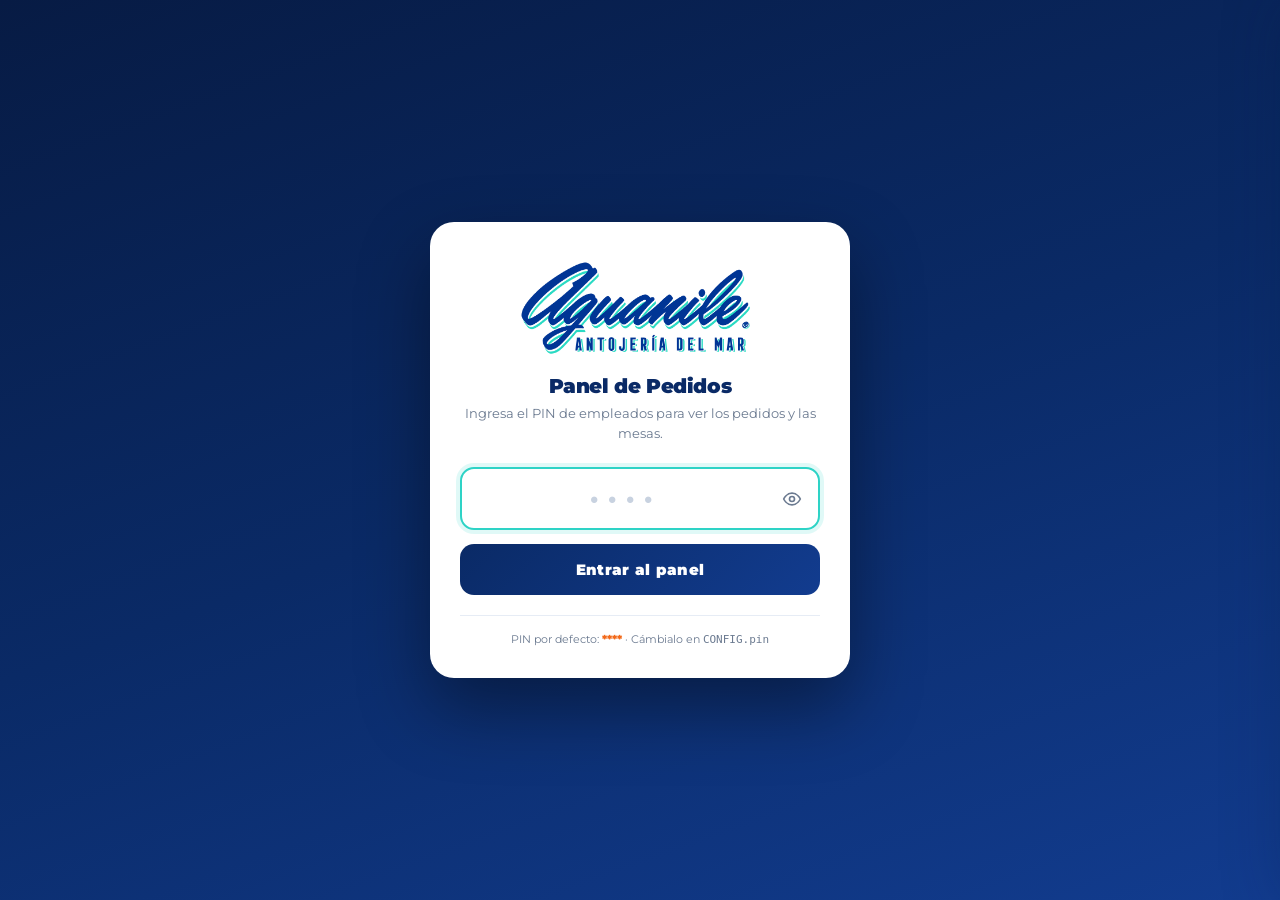
<file: admin.html>
<!DOCTYPE html>
<html lang="es">
<head>
<meta charset="utf-8">
<meta name="viewport" content="width=device-width, initial-scale=1">
<meta name="theme-color" content="#0A2A66">
<title>Panel de Pedidos · Aguanile</title>
<link rel="preconnect" href="https://fonts.googleapis.com">
<link href="https://fonts.googleapis.com/css2?family=Montserrat:wght@400;500;600;700;800;900&display=swap" rel="stylesheet">
<style>
:root{
  --azul:#0A2A66;--azul2:#123C8F;--turq:#2ED3C6;--turq2:#1BB8AC;--naranja:#F26A1B;--naranja2:#FF8A3D;
  --verde:#2E7D32;--rojo:#B00020;--amarillo:#F5A623;
  --gris:#6B7A90;--linea:#E6ECF5;--sh:0 10px 30px rgba(10,42,102,.10);
  --bg:#F4F7FC;--card:#fff;--txt:#12203A;--sub:#6B7A90;--line:#E6ECF5;
}
body.dark{
  --bg:#0F1626;--card:#1A2540;--txt:#E4ECFA;--sub:#8FA3C2;--line:#243352;
  --gris:#8FA3C2;--linea:#243352;--sh:0 10px 30px rgba(0,0,0,.35);
}
*{box-sizing:border-box;-webkit-tap-highlight-color:transparent}
body{margin:0;background:var(--bg);color:var(--txt);
  font-family:'Montserrat',system-ui,-apple-system,sans-serif;-webkit-font-smoothing:antialiased;
  transition:background .25s,color .25s}
button{font-family:inherit;cursor:pointer;border:0;background:none;color:inherit}
input,select,textarea{font-family:inherit;font-size:15px}
.hide{display:none!important}
.ico{display:inline-block;vertical-align:middle;flex-shrink:0}

.head-logo{filter:brightness(0) invert(1) drop-shadow(0 4px 14px rgba(0,0,0,.35))}

/* =================== LOGIN =================== */
.login{min-height:100dvh;display:grid;place-items:center;padding:20px;
  background:linear-gradient(160deg,#071B44,#0A2A66 50%,#123C8F)}
.login-card{background:#fff;border-radius:24px;padding:38px 30px 32px;width:min(420px,100%);
  box-shadow:0 30px 70px rgba(0,0,0,.4);text-align:center;color:#12203A}
.login-logo{height:96px;width:auto;margin:0 auto 18px;display:block}
.login-card h1{margin:0 0 6px;font-size:20px;font-weight:900;color:var(--azul);letter-spacing:-.4px}
.login-card p{margin:0 0 24px;color:#6B7A90;font-size:13px;line-height:1.5}
.pin-wrap{position:relative;margin-bottom:14px}
.pin-wrap input{width:100%;padding:16px 44px 16px 16px;border:2px solid #E6ECF5;border-radius:14px;
  text-align:center;font-size:22px;letter-spacing:10px;font-weight:800;outline:0;
  color:#0A2A66;background:#fff;transition:.2s;font-family:inherit}
.pin-wrap input::placeholder{color:#C8D2E0;letter-spacing:10px}
.pin-wrap input:focus{border-color:#2ED3C6;box-shadow:0 0 0 4px rgba(46,211,198,.15)}
.pin-wrap .toggle-eye{position:absolute;top:50%;right:14px;transform:translateY(-50%);
  color:#6B7A90;cursor:pointer;padding:4px;display:grid;place-items:center}
.login-card button.primary{width:100%;padding:16px;border-radius:14px;
  background:linear-gradient(135deg,#0A2A66,#123C8F);color:#fff;
  font-weight:900;font-size:15px;letter-spacing:.3px;transition:.2s;
  display:flex;align-items:center;justify-content:center;gap:9px}
.login-card button.primary:hover{transform:translateY(-2px);box-shadow:0 12px 26px rgba(10,42,102,.35)}
.login-card button.primary:disabled{opacity:.6;cursor:wait;transform:none}
.login-err{margin-top:14px;font-size:12.5px;color:#B00020;font-weight:700;
  padding:10px 14px;background:#FCE4E4;border-radius:10px;display:none;
  align-items:center;justify-content:center;gap:8px}
.login-err.on{display:flex}
.login-hint{display:block;margin-top:20px;font-size:11px;color:#6B7A90;
  padding-top:16px;border-top:1px solid #E6ECF5}
.login-hint b{color:#F26A1B;font-weight:900}

/* =================== HEADER =================== */
.panel{max-width:1400px;margin:0 auto;padding:0 16px 60px}
header.panel-head{position:sticky;top:0;z-index:20;background:var(--azul);color:#fff;
  padding:10px 18px;display:flex;align-items:center;gap:12px;flex-wrap:wrap;
  box-shadow:0 8px 24px rgba(10,42,102,.2)}
.head-logo{height:46px;width:auto}
.tabs{display:flex;gap:3px;background:rgba(255,255,255,.08);padding:4px;border-radius:12px}
.tab{padding:9px 14px;border-radius:9px;font-size:12.5px;font-weight:800;color:#DCE9FF;
  display:inline-flex;align-items:center;gap:6px;transition:.2s;white-space:nowrap}
.tab:hover{background:rgba(255,255,255,.10);color:#fff}
.tab.active{background:#fff;color:var(--azul);box-shadow:0 4px 12px rgba(0,0,0,.20)}
.tab .count{background:var(--naranja);color:#fff;padding:1px 7px;border-radius:999px;font-size:10px;font-weight:900}
.tab.active .count{background:var(--naranja)}
.tab .count.zero{background:rgba(255,255,255,.20);color:#fff}
.tab.active .count.zero{background:#E6ECF5;color:var(--gris)}

.stats{display:flex;gap:7px;flex-wrap:wrap;margin-left:auto}
.stat{background:rgba(255,255,255,.12);border:1px solid rgba(255,255,255,.16);
  padding:6px 11px;border-radius:11px;font-size:11px;font-weight:700;display:flex;gap:6px;align-items:center;color:#DCE9FF}
.stat b{font-size:14px;font-weight:900;color:var(--turq)}
.head-actions{display:flex;gap:6px;flex-wrap:wrap}
.icon-btn{width:38px;height:38px;border-radius:10px;background:rgba(255,255,255,.14);
  border:1px solid rgba(255,255,255,.20);display:grid;place-items:center;color:#fff;transition:.2s;position:relative}
.icon-btn:hover{background:rgba(255,255,255,.26)}
.icon-btn.on{background:var(--turq);border-color:var(--turq);color:#04302D}
.btn-h{background:var(--naranja);color:#fff;padding:9px 14px;border-radius:10px;font-weight:800;
  font-size:12.5px;transition:.2s;display:inline-flex;align-items:center;gap:6px;white-space:nowrap}
.btn-h:hover{background:var(--naranja2);transform:translateY(-1px)}
.btn-h.ghost{background:rgba(255,255,255,.14);border:1px solid rgba(255,255,255,.22);color:#fff}
.btn-h.ghost:hover{background:rgba(255,255,255,.24)}

/* =================== TOOLBAR =================== */
.toolbar{padding:18px 0 12px;display:flex;gap:9px;flex-wrap:wrap;align-items:center}
.toolbar select,.toolbar .search{padding:10px 15px;border:2px solid var(--linea);border-radius:12px;
  background:var(--card);font-weight:700;color:var(--txt);outline:0}
.toolbar .search{flex:1;min-width:200px;font-weight:500}
.toolbar select:focus,.toolbar .search:focus{border-color:var(--turq)}
.auto{display:flex;align-items:center;gap:6px;font-size:12px;font-weight:700;color:var(--sub);cursor:pointer}
.auto input{width:16px;height:16px;accent-color:var(--turq);cursor:pointer}

/* =================== MAPA DE MESAS =================== */
.mesas-wrap{display:grid;gap:18px;grid-template-columns:1fr 340px;align-items:start}
@media(max-width:980px){.mesas-wrap{grid-template-columns:1fr}}
.mesas-grid{display:grid;gap:14px;grid-template-columns:repeat(5,1fr)}
@media(max-width:900px){.mesas-grid{grid-template-columns:repeat(4,1fr)}}
@media(max-width:700px){.mesas-grid{grid-template-columns:repeat(2,1fr)}}

.mesa{background:var(--card);border-radius:18px;padding:16px 14px;box-shadow:var(--sh);
  border:2px solid var(--linea);display:flex;flex-direction:column;gap:10px;cursor:pointer;
  transition:.22s;position:relative;overflow:hidden;text-align:left;min-height:150px}
.mesa:hover{transform:translateY(-3px);box-shadow:0 18px 40px rgba(10,42,102,.14)}
.mesa.libre{border-color:#C8D2E0}
.mesa.ocupada{border-color:var(--naranja);background:linear-gradient(160deg,#FFF8EF,#FFF0E0)}
body.dark .mesa.ocupada{background:linear-gradient(160deg,#2A1F14,#1F1810)}
.mesa.porcerrar{border-color:var(--turq);background:linear-gradient(160deg,#EFFCFB,#DFF7F4);
  animation:pulseTable 1.6s infinite}
body.dark .mesa.porcerrar{background:linear-gradient(160deg,#0F2A28,#0A2321)}
.mesa.listapara{border-color:var(--verde);background:linear-gradient(160deg,#EFFBF0,#DFF5E1)}
body.dark .mesa.listapara{background:linear-gradient(160deg,#0F2413,#0A1F10)}
@keyframes pulseTable{0%,100%{box-shadow:0 0 0 0 rgba(46,211,198,.55),var(--sh)}
  50%{box-shadow:0 0 0 10px rgba(46,211,198,0),var(--sh)}}

.mesa .num{font-size:44px;font-weight:900;color:var(--azul);line-height:.9;letter-spacing:-2px}
body.dark .mesa .num{color:var(--turq)}
.mesa.libre .num{color:#B8CBE6}
body.dark .mesa.libre .num{color:#3B4A6A}
.mesa .lbl{font-size:10px;font-weight:900;letter-spacing:1.5px;text-transform:uppercase;color:var(--sub);margin-top:-4px}
.mesa .estado{font-size:10.5px;font-weight:900;letter-spacing:.5px;text-transform:uppercase;
  padding:4px 9px;border-radius:999px;display:inline-flex;align-items:center;gap:5px;align-self:flex-start}
.mesa.libre .estado{background:#EFF4FB;color:var(--gris)}
.mesa.ocupada .estado{background:var(--naranja);color:#fff}
.mesa.porcerrar .estado{background:var(--turq);color:#04302D}
.mesa.listapara .estado{background:var(--verde);color:#fff}
.mesa .cliente{font-size:12.5px;font-weight:800;color:var(--txt);line-height:1.3;
  overflow:hidden;text-overflow:ellipsis;white-space:nowrap}
.mesa .total{font-size:20px;font-weight:900;color:var(--azul);letter-spacing:-.5px}
body.dark .mesa .total{color:var(--turq)}
.mesa .tiempo{font-size:11px;font-weight:700;color:var(--sub);display:flex;align-items:center;gap:5px}
.mesa .tiempo.warn{color:#B37A00}
.mesa .tiempo.late{color:var(--rojo);font-weight:900}
.mesa .badge-items{position:absolute;top:12px;right:12px;background:var(--azul);color:#fff;
  padding:3px 9px;border-radius:999px;font-size:11px;font-weight:900}
.mesa.libre .badge-items{display:none}
.mesa .badge-cuenta{position:absolute;top:12px;right:12px;background:var(--turq2);color:#04302D;
  padding:3px 9px;border-radius:999px;font-size:10px;font-weight:900;letter-spacing:.5px;
  display:flex;align-items:center;gap:4px}
.mesa.libre .badge-cuenta{display:none}

.side-panel{background:var(--card);border-radius:18px;padding:18px;box-shadow:var(--sh);
  position:sticky;top:80px;display:flex;flex-direction:column;gap:14px}
.side-panel h3{margin:0;font-size:14px;font-weight:900;color:var(--azul);letter-spacing:-.3px;
  display:flex;align-items:center;gap:8px}
body.dark .side-panel h3{color:var(--turq)}
.side-panel .leg{display:flex;flex-direction:column;gap:7px;font-size:12.5px}
.side-panel .leg .row{display:flex;align-items:center;gap:10px;color:var(--sub);font-weight:600}
.side-panel .leg .dot{width:12px;height:12px;border-radius:50%;flex-shrink:0}
.side-panel .leg .dot.libre{background:#C8D2E0}
.side-panel .leg .dot.ocupada{background:var(--naranja)}
.side-panel .leg .dot.porcerrar{background:var(--turq)}
.side-panel .leg .dot.listapara{background:var(--verde)}
.side-panel hr{border:0;border-top:1px solid var(--linea);margin:4px 0}
.side-panel .kpi{display:flex;justify-content:space-between;font-size:13px;
  padding:7px 0;border-bottom:1px dashed var(--linea);font-weight:600;color:var(--sub)}
.side-panel .kpi:last-child{border-bottom:0}
.side-panel .kpi b{color:var(--azul);font-size:15px;font-weight:900}
body.dark .side-panel .kpi b{color:var(--turq)}

/* =================== ORDERS (cocina) =================== */
.orders{display:grid;gap:16px;grid-template-columns:repeat(auto-fill,minmax(320px,1fr));align-items:start}
@media(max-width:600px){.orders{grid-template-columns:1fr}}
.order{background:var(--card);border-radius:18px;overflow:hidden;box-shadow:var(--sh);
  border-left:5px solid var(--gris);display:flex;flex-direction:column;animation:fadeUp .35s ease;
  color:var(--txt)}
@keyframes fadeUp{from{opacity:0;transform:translateY(12px)}to{opacity:1;transform:none}}
.order.estado-Pendiente{border-left-color:var(--naranja)}
.order.estado-Preparando{border-left-color:var(--amarillo)}
.order.estado-Listo{border-left-color:var(--turq)}
.order.estado-Entregado{border-left-color:var(--verde);opacity:.72}
.order.estado-Cancelado{border-left-color:var(--rojo);opacity:.55}
.order.estado-Cerrado{border-left-color:#555;opacity:.55}
.order.u-warn{border-left-color:var(--amarillo)!important}
.order.u-late{border-left-color:#E53935!important;box-shadow:0 0 0 3px rgba(229,57,53,.18),var(--sh)}
.order.is-new{animation:newOrder 1.6s ease-out 2;border-left-color:var(--turq)!important}
@keyframes newOrder{0%{box-shadow:0 0 0 0 rgba(46,211,198,.7)}100%{box-shadow:0 0 0 22px rgba(46,211,198,0)}}
.order-head{padding:13px 15px;background:rgba(10,42,102,.04);border-bottom:1px solid var(--linea);
  display:flex;align-items:flex-start;justify-content:space-between;gap:10px}
body.dark .order-head{background:rgba(255,255,255,.03)}
.order-head h3{margin:0;font-size:16px;font-weight:900;color:var(--azul);
  display:flex;align-items:center;gap:8px}
body.dark .order-head h3{color:var(--turq)}
.order-head .modo{font-size:11.5px;color:var(--sub);font-weight:700;margin-top:5px;
  display:flex;align-items:center;gap:6px;flex-wrap:wrap}
.order-head .modo .mesa-chip{background:var(--azul);color:#fff;padding:2px 8px;border-radius:999px;font-size:10.5px;font-weight:900}
.order-head .fecha{font-size:10.5px;color:var(--sub);text-align:right;line-height:1.4}
.order-head .fecha .ago{display:block;font-weight:900;font-size:12px;color:var(--azul);margin-bottom:2px}
body.dark .order-head .fecha .ago{color:var(--turq)}
.order.u-warn .fecha .ago{color:#B37A00}
.order.u-late .fecha .ago{color:var(--rojo)}
.estado-tag{padding:5px 11px;border-radius:999px;font-size:10px;font-weight:900;letter-spacing:.6px;
  text-transform:uppercase;margin-top:8px;display:inline-flex;align-items:center;gap:6px}
.estado-tag.Pendiente{background:#FFF0E0;color:var(--naranja)}
.estado-tag.Preparando{background:#FFF6DD;color:#8A6400}
.estado-tag.Listo{background:#E0FAF7;color:var(--turq2)}
.estado-tag.Entregado{background:#E5F4E5;color:var(--verde)}
.estado-tag.Cancelado{background:#FCE4E4;color:var(--rojo)}
.estado-tag.Cerrado{background:#EFF4FB;color:var(--gris)}
.order-body{padding:13px 15px;flex:1}
.cliente{display:flex;flex-direction:column;gap:3px;margin-bottom:12px;font-size:12.5px;color:var(--sub)}
.cliente b{color:var(--azul);font-size:13.5px;display:flex;align-items:center;gap:7px;margin-bottom:3px}
body.dark .cliente b{color:#E4ECFA}
.cliente .fila{display:flex;gap:7px;align-items:flex-start}
.items{list-style:none;margin:0 0 12px;padding:0;display:flex;flex-direction:column;gap:6px}
.items li{display:flex;justify-content:space-between;font-size:13px;padding:6px 0;
  border-bottom:1px dashed var(--linea);align-items:flex-start;gap:10px}
.items li b{color:var(--azul);font-weight:900}
body.dark .items li b{color:#E4ECFA}
.items .nota{font-size:11.5px;color:var(--naranja);font-style:italic;font-weight:800;
  padding:3px 8px;background:#FFF0E0;border-radius:6px;margin-top:4px;display:inline-flex;align-items:center;gap:5px}
body.dark .items .nota{background:rgba(242,106,27,.15)}
.totales{background:rgba(10,42,102,.04);border-radius:12px;padding:10px 12px;margin-bottom:12px}
body.dark .totales{background:rgba(255,255,255,.03)}
.totales .r{display:flex;justify-content:space-between;font-size:12.5px;color:var(--sub);font-weight:600;margin-bottom:4px}
.totales .r.big{font-size:16px;color:var(--azul);font-weight:900;margin:7px 0 0;padding-top:7px;
  border-top:2px dashed var(--linea)}
body.dark .totales .r.big{color:var(--turq)}
.order-actions{padding:11px 15px;background:rgba(10,42,102,.04);border-top:1px solid var(--linea);
  display:flex;gap:6px;flex-wrap:wrap;align-items:center}
body.dark .order-actions{background:rgba(255,255,255,.03)}
.order-actions button,.order-actions a{padding:9px 12px;border-radius:10px;font-size:12px;font-weight:800;
  transition:.2s;display:inline-flex;align-items:center;gap:5px;text-decoration:none;cursor:pointer}
.order-actions .primary{background:var(--azul);color:#fff;flex:1;justify-content:center}
.order-actions .primary:hover{background:var(--azul2)}
.order-actions .wa{background:#25D366;color:#fff}
.order-actions .wa:hover{background:#1DAF54}
.order-actions .ok{background:var(--verde);color:#fff}
.order-actions .ok:hover{background:#256428}
.order-actions .cancel{background:#FCE4E4;color:var(--rojo)}
.order-actions .cancel:hover{background:#F8C9C9}
.order-actions .print{background:rgba(10,42,102,.08);color:var(--azul)}
body.dark .order-actions .print{background:rgba(255,255,255,.08);color:#E4ECFA}

/* =================== HISTORIAL =================== */
.hist-list{display:flex;flex-direction:column;gap:12px}
.hist-row{background:var(--card);border-radius:14px;padding:16px 18px;box-shadow:var(--sh);
  display:grid;gap:14px;grid-template-columns:auto 1fr auto auto;align-items:center}
@media(max-width:700px){.hist-row{grid-template-columns:1fr auto;gap:8px}}
.hist-row .m{background:var(--azul);color:#fff;padding:8px 14px;border-radius:12px;
  font-weight:900;font-size:16px;min-width:64px;text-align:center;line-height:1.1}
.hist-row .m small{display:block;font-size:9px;font-weight:700;letter-spacing:1px;opacity:.8;margin-bottom:1px}
.hist-row .info b{display:block;font-size:14px;font-weight:900;color:var(--txt);margin-bottom:3px}
.hist-row .info small{font-size:11.5px;color:var(--sub);display:block}
.hist-row .tot{font-size:19px;font-weight:900;color:var(--azul);letter-spacing:-.5px}
body.dark .hist-row .tot{color:var(--turq)}
.hist-row .acts{display:flex;gap:6px}
.hist-row .acts button{padding:8px 11px;border-radius:9px;font-size:11.5px;font-weight:800;
  background:rgba(10,42,102,.07);color:var(--azul);display:inline-flex;align-items:center;gap:5px}
body.dark .hist-row .acts button{background:rgba(255,255,255,.08);color:#E4ECFA}
.hist-row .acts button:hover{background:rgba(10,42,102,.14)}

/* =================== DRAWER =================== */
.backdrop{position:fixed;inset:0;background:rgba(7,27,68,.55);backdrop-filter:blur(3px);z-index:80;
  opacity:0;pointer-events:none;transition:.3s}
.backdrop.on{opacity:1;pointer-events:auto}
.drawer{position:fixed;top:0;right:0;height:100dvh;width:min(520px,100%);background:var(--bg);z-index:90;
  transform:translateX(105%);transition:transform .32s cubic-bezier(.4,0,.2,1);
  display:flex;flex-direction:column;box-shadow:-20px 0 60px rgba(7,27,68,.3)}
.drawer.on{transform:translateX(0)}
.dr-head{background:linear-gradient(135deg,var(--azul),var(--azul2));color:#fff;padding:16px 18px;
  display:flex;align-items:center;justify-content:space-between;flex-shrink:0;gap:10px}
.dr-head .title{min-width:0}
.dr-head h3{margin:0;font-size:19px;font-weight:900;display:flex;align-items:center;gap:10px}
.dr-head p{margin:3px 0 0;font-size:11.5px;opacity:.85;font-weight:600}
.dr-close{width:38px;height:38px;border-radius:50%;background:rgba(255,255,255,.14);display:grid;
  place-items:center;color:#fff;transition:.2s;font-size:20px;flex-shrink:0}
.dr-close:hover{background:rgba(255,255,255,.26)}
.dr-body{flex:1;overflow-y:auto;padding:16px;display:flex;flex-direction:column;gap:14px}
.dr-foot{background:var(--card);border-top:1px solid var(--linea);padding:14px 16px;flex-shrink:0;
  padding-bottom:calc(14px + env(safe-area-inset-bottom));display:flex;flex-direction:column;gap:8px}

.tcard{background:var(--card);border-radius:14px;padding:14px 16px;box-shadow:var(--sh)}
.tcard h4{margin:0 0 10px;font-size:12px;font-weight:900;letter-spacing:1.2px;text-transform:uppercase;
  color:var(--sub);display:flex;align-items:center;gap:8px}
.tcard .grid2{display:grid;gap:10px;grid-template-columns:1fr 1fr}
.tcard .grid2 .item label{display:block;font-size:10.5px;font-weight:900;letter-spacing:1px;
  text-transform:uppercase;color:var(--sub);margin-bottom:5px}
.tcard .grid2 .item select,.tcard .grid2 .item input{width:100%;padding:9px 11px;border:2px solid var(--linea);
  border-radius:10px;background:var(--card);color:var(--txt);font-size:13px;font-weight:600;outline:0}
.tcard .grid2 .item select:focus,.tcard .grid2 .item input:focus{border-color:var(--turq)}

.tcard .list-items{list-style:none;margin:0;padding:0;display:flex;flex-direction:column;gap:2px;
  max-height:380px;overflow-y:auto}
.tcard .list-items li{display:flex;justify-content:space-between;gap:12px;font-size:13.5px;
  padding:9px 0;border-bottom:1px dashed var(--linea);align-items:flex-start}
.tcard .list-items li:last-child{border-bottom:0}
.tcard .list-items li b{color:var(--txt);font-weight:900}
.tcard .list-items .li-var{font-size:11px;color:var(--turq2);font-weight:800}
.tcard .list-items .li-nota{font-size:11.5px;color:var(--naranja);font-style:italic;font-weight:800;
  padding:3px 8px;background:#FFF0E0;border-radius:6px;margin-top:4px;display:inline-flex;align-items:center;gap:5px}
body.dark .tcard .list-items .li-nota{background:rgba(242,106,27,.15)}
.tcard .list-items .li-folio{font-size:10px;color:var(--sub);font-weight:700;letter-spacing:.5px;margin-top:3px}
.tcard .list-items .li-estado{font-size:9.5px;font-weight:900;padding:2px 7px;border-radius:999px;
  text-transform:uppercase;letter-spacing:.5px;margin-left:6px}
.tcard .list-items .li-estado.Pendiente{background:#FFF0E0;color:var(--naranja)}
.tcard .list-items .li-estado.Preparando{background:#FFF6DD;color:#8A6400}
.tcard .list-items .li-estado.Listo{background:#E0FAF7;color:var(--turq2)}
.tcard .list-items .li-estado.Entregado{background:#E5F4E5;color:var(--verde)}
.tcard .list-items .precio{font-weight:900;color:var(--azul);white-space:nowrap}
body.dark .tcard .list-items .precio{color:var(--turq)}

.dr-total{display:flex;justify-content:space-between;align-items:baseline;font-size:13px;color:var(--sub);font-weight:600}
.dr-total.big{font-size:26px;color:var(--azul);font-weight:900;letter-spacing:-1px;margin-top:4px}
body.dark .dr-total.big{color:var(--turq)}
.dr-total.big span:last-child{font-size:28px}

.btn-dash{width:100%;padding:14px;border-radius:12px;font-weight:900;font-size:14px;color:#fff;
  display:flex;align-items:center;justify-content:center;gap:9px;transition:.2s}
.btn-dash.primary{background:linear-gradient(135deg,var(--naranja),var(--naranja2));box-shadow:0 10px 24px rgba(242,106,27,.35)}
.btn-dash.primary:hover{transform:translateY(-1px);box-shadow:0 14px 30px rgba(242,106,27,.45)}
.btn-dash.azul{background:linear-gradient(135deg,var(--azul),var(--azul2))}
.btn-dash.azul:hover{background:var(--azul2)}
.btn-dash.turq{background:linear-gradient(135deg,var(--turq),var(--turq2));color:#04302D}
.btn-dash.verde{background:linear-gradient(135deg,var(--verde),#1B5E20)}
.btn-dash.ghost{background:rgba(10,42,102,.08);color:var(--azul)}
body.dark .btn-dash.ghost{background:rgba(255,255,255,.08);color:#E4ECFA}
.btn-dash.rojo{background:#FCE4E4;color:var(--rojo)}
.btn-dash:disabled{opacity:.5;cursor:not-allowed;transform:none!important}
.btn-row{display:flex;gap:8px}
.btn-row .btn-dash{flex:1}

/* =================== MODAL =================== */
.modal{position:fixed;inset:0;z-index:100;display:grid;place-items:center;padding:16px;
  opacity:0;pointer-events:none;transition:.25s;background:rgba(7,27,68,.55)}
.modal.on{opacity:1;pointer-events:auto}
.modal-card{background:var(--card);border-radius:22px;width:min(680px,100%);max-height:92dvh;
  overflow:hidden;box-shadow:0 30px 80px rgba(7,27,68,.4);color:var(--txt);
  transform:scale(.94) translateY(14px);transition:.28s cubic-bezier(.34,1.56,.64,1);
  display:flex;flex-direction:column}
.modal.on .modal-card{transform:none}
.modal-head{padding:16px 20px;border-bottom:1px solid var(--linea);display:flex;
  align-items:center;justify-content:space-between;gap:12px;flex-shrink:0}
.modal-head h3{margin:0;font-size:17px;font-weight:900;color:var(--azul)}
body.dark .modal-head h3{color:var(--turq)}
.modal-head .close{width:36px;height:36px;border-radius:50%;background:rgba(10,42,102,.08);
  display:grid;place-items:center;color:var(--azul);font-size:20px;line-height:1}
body.dark .modal-head .close{background:rgba(255,255,255,.08);color:#E4ECFA}
.modal-body{padding:14px 20px;overflow-y:auto;flex:1}
.modal-foot{padding:14px 20px;border-top:1px solid var(--linea);flex-shrink:0}

.picker-search{display:flex;align-items:center;gap:10px;background:var(--bg);border:2px solid var(--linea);
  border-radius:12px;padding:10px 14px;margin-bottom:12px;color:var(--sub)}
.picker-search:focus-within{border-color:var(--turq);color:var(--azul)}
.picker-search input{flex:1;background:none;border:0;outline:0;color:var(--txt);font-size:14.5px;min-width:0}
.picker-cats{display:flex;gap:6px;overflow-x:auto;padding:4px 0 12px;scrollbar-width:none}
.picker-cats::-webkit-scrollbar{display:none}
.pcat{padding:7px 13px;border-radius:999px;font-size:11.5px;font-weight:800;background:var(--bg);
  color:var(--sub);border:1.5px solid var(--linea);white-space:nowrap;transition:.18s}
.pcat:hover{border-color:var(--turq);color:var(--turq2)}
.pcat.active{background:var(--azul);color:#fff;border-color:var(--azul)}
.picker-list{display:flex;flex-direction:column;gap:6px}
.pitem{display:grid;grid-template-columns:1fr auto auto;gap:10px;align-items:center;
  padding:10px 12px;border-radius:11px;border:1.5px solid var(--linea);background:var(--card);transition:.16s}
.pitem:hover{border-color:var(--turq)}
.pitem .info b{display:block;font-size:13.5px;font-weight:800;color:var(--txt);line-height:1.25}
.pitem .info small{display:block;font-size:11px;color:var(--sub);margin-top:2px}
.pitem .pr{font-weight:900;color:var(--azul);font-size:14px}
body.dark .pitem .pr{color:var(--turq)}
.pitem .add-btn{width:34px;height:34px;border-radius:10px;background:linear-gradient(135deg,var(--naranja),var(--naranja2));
  color:#fff;display:grid;place-items:center;box-shadow:0 4px 10px rgba(242,106,27,.35)}

.picker-cart{background:var(--bg);border-radius:12px;padding:12px 14px;margin-bottom:12px;
  max-height:280px;overflow-y:auto;border:1px solid var(--linea)}
.picker-cart .empty-txt{font-size:12px;color:var(--sub);text-align:center;padding:8px;font-weight:600}
.pc-item{padding:8px 0;border-bottom:1px dashed var(--linea)}
.pc-item:last-child{border-bottom:0}
.pc-row1{display:flex;align-items:center;gap:10px;justify-content:space-between}
.pc-item .pc-name{font-weight:800;color:var(--txt);font-size:13px;flex:1;min-width:0}
.pc-item .pc-name small{display:block;font-size:10.5px;color:var(--turq2);font-weight:800;margin-top:1px}
.pc-item .pc-qty{display:flex;align-items:center;gap:2px;background:var(--card);
  border-radius:999px;padding:2px;border:1px solid var(--linea)}
.pc-item .pc-qty button{width:24px;height:24px;border-radius:50%;background:var(--card);
  color:var(--azul);display:grid;place-items:center;font-weight:900}
body.dark .pc-item .pc-qty button{color:var(--turq)}
.pc-item .pc-qty span{min-width:22px;text-align:center;font-weight:900;font-size:12.5px}
.pc-item .pc-price{font-weight:900;color:var(--azul);font-size:13px;white-space:nowrap;min-width:60px;text-align:right}
body.dark .pc-item .pc-price{color:var(--turq)}
.pc-note{width:100%;margin-top:6px;padding:7px 10px;border:1.5px solid var(--linea);border-radius:8px;
  font-size:12px;background:var(--card);color:var(--txt);outline:0;font-family:inherit}
.pc-note:focus{border-color:var(--naranja)}
.pc-note::placeholder{color:var(--sub);opacity:.6}

/* =================== MISC =================== */
.empty{text-align:center;padding:80px 20px;color:var(--sub)}
.empty .big{color:#C8D2E0}
.empty h3{color:var(--azul);margin:14px 0 6px}
body.dark .empty h3{color:var(--turq)}
.loading{text-align:center;padding:60px;color:var(--sub);font-weight:600}
.spinner{width:34px;height:34px;border:4px solid var(--linea);border-top-color:var(--turq);
  border-radius:50%;animation:spin .8s linear infinite;margin:0 auto 14px}
@keyframes spin{to{transform:rotate(360deg)}}
.spinner-sm{width:16px;height:16px;border:2.5px solid rgba(255,255,255,.35);border-top-color:#fff;
  border-radius:50%;animation:spin .7s linear infinite;display:inline-block}
.toast{position:fixed;bottom:26px;left:50%;transform:translate(-50%,120px);z-index:200;
  background:var(--azul);color:#fff;padding:14px 24px;border-radius:999px;font-weight:700;font-size:13.5px;
  box-shadow:0 16px 40px rgba(10,42,102,.45);transition:.35s cubic-bezier(.34,1.56,.64,1);
  pointer-events:none;display:flex;align-items:center;gap:10px;max-width:92vw}
.toast.on{transform:translate(-50%,0)}
.toast.warn{background:#B37A00}
.toast.err{background:var(--rojo)}
.toast.ok{background:var(--verde)}

/* =================== PRINT (térmico 80mm) =================== */
.print-area{display:none}
@media print{
  @page{ size:80mm auto; margin:0; }
  html,body{background:#fff!important}
  body *{visibility:hidden!important}
  .print-area, .print-area *{visibility:visible!important}
  .print-area{
    display:block!important;
    position:absolute;left:0;top:0;
    width:80mm;
    padding:3mm 3mm;
    background:#fff;
    color:#000;
    font-family:'Courier New','Lucida Console',monospace;
    font-size:11pt;
    line-height:1.25;
    -webkit-print-color-adjust:exact;
    print-color-adjust:exact;
  }
  .print-area .logo-wrap{text-align:center;margin-bottom:2mm}
  .print-area img.logo{
    display:block;margin:0 auto;height:16mm;width:auto;max-width:44mm;
    filter:grayscale(1) contrast(1.6) brightness(.55);
    object-fit:contain;
  }
  .print-area .brand{
    text-align:center;font-size:15pt;font-weight:900;letter-spacing:1px;
    margin:0 0 1mm;text-transform:uppercase;
  }
  .print-area .slogan{text-align:center;font-size:8pt;margin-bottom:2mm}
  .print-area .divider{border-top:1px dashed #000;margin:2mm 0}
  .print-area .divider.double{border-top:2px solid #000;margin:2.5mm 0}
  .print-area .header-bar{
    text-align:center;font-size:14pt;font-weight:900;letter-spacing:2px;
    padding:1.5mm 0;margin:1.5mm 0;border-top:1.5px solid #000;border-bottom:1.5px solid #000;
  }
  .print-area .mesa-big{
    text-align:center;font-size:26pt;font-weight:900;letter-spacing:3px;
    margin:1mm 0;line-height:1;
  }
  .print-area .folio-line{text-align:center;font-size:9pt;letter-spacing:1px;margin:1mm 0}
  .print-area .meta-row{display:flex;justify-content:space-between;font-size:10pt;font-weight:700;margin:1mm 0}
  .print-area .item{padding:1.5mm 0;border-bottom:1px dotted #666}
  .print-area .item:last-child{border-bottom:0}
  .print-area .item-row{display:flex;justify-content:space-between;gap:2mm;align-items:baseline}
  .print-area .item-row .name{flex:1;font-size:11pt;font-weight:900}
  .print-area .item-row .qty{font-size:14pt;font-weight:900;min-width:8mm;text-align:left}
  .print-area .item-row .price{font-size:10pt;font-weight:900;white-space:nowrap}
  .print-area .item-row .variant{font-size:9pt;font-weight:700;font-style:italic}
  /* Detalle por renglón: cantidad × precio unitario = subtotal */
  .print-area .item-detail{
    display:flex;justify-content:space-between;
    font-size:9pt;padding-left:8mm;margin-top:.5mm;color:#000;
  }
  .print-area .item-detail .left{color:#333}
  .print-area .item-detail .right{font-weight:700}
  .print-area .item-nota{
    display:block;font-size:11pt;font-weight:900;font-style:italic;text-transform:uppercase;
    padding:1.2mm 2mm;margin:1mm 0 0 10mm;background:#000;color:#fff;
    letter-spacing:.5px;border-radius:1mm;line-height:1.15;
  }
  .print-area .item-nota::before{content:'★ '}
  .print-area .totals{margin-top:2.5mm}
  .print-area .totals .row{display:flex;justify-content:space-between;font-size:11pt;padding:.5mm 0}
  .print-area .totals .row.sub{font-size:10pt;color:#333}
  .print-area .totals .row.big{
    font-size:17pt;font-weight:900;margin-top:1.5mm;padding-top:1.5mm;
    border-top:1.5px dashed #000;
  }
  .print-area .footer{
    text-align:center;font-size:9pt;margin-top:3mm;padding-top:2mm;
    border-top:1px dashed #000;line-height:1.5;
  }
  .print-area .footer .big{font-size:12pt;font-weight:900;margin-bottom:1mm}
  .print-area .footer .small{font-size:7.5pt}
  .print-area .barcode{text-align:center;font-family:'Courier New',monospace;font-size:8pt;letter-spacing:2px;margin-top:2mm}
}
</style>
</head>
<body>

<!-- =================== LOGIN =================== -->
<div class="login" id="loginView">
  <div class="login-card">
    <img class="login-logo" src="assets/logo.png" alt="Aguanile" onerror="this.style.display='none'">
    <h1>Panel de Pedidos</h1>
    <p>Ingresa el PIN de empleados para ver los pedidos y las mesas.</p>
    <div class="pin-wrap">
      <input type="password" id="pinInput" maxlength="6" inputmode="numeric"
             placeholder="••••" autocomplete="off" aria-label="PIN">
      <span class="toggle-eye" id="toggleEye" title="Mostrar PIN"></span>
    </div>
    <button class="primary" id="pinBtn" type="button">Entrar al panel</button>
    <div class="login-err" id="loginErr"></div>
    <small class="login-hint">PIN por defecto: <b>****</b> · Cámbialo en <code>CONFIG.pin</code></small>
  </div>
</div>

<!-- =================== PANEL =================== -->
<div id="panelView" class="hide">
  <header class="panel-head">
    <img class="head-logo" src="assets/logo.png" alt="Aguanile">
    <div class="tabs">
      <button class="tab active" data-tab="mesas" type="button">
        <svg width="14" height="14" viewBox="0 0 24 24" fill="none" stroke="currentColor" stroke-width="2.5" stroke-linecap="round" stroke-linejoin="round"><path d="M3 11h18"/><path d="M6 11V7a3 3 0 0 1 3-3h6a3 3 0 0 1 3 3v4"/><path d="M6 11v8"/><path d="M18 11v8"/></svg>
        Mesas <span class="count zero" id="tabMesasCount">0</span>
      </button>
      <button class="tab" data-tab="cocina" type="button">
        <svg width="14" height="14" viewBox="0 0 24 24" fill="none" stroke="currentColor" stroke-width="2.5" stroke-linecap="round" stroke-linejoin="round"><rect x="8" y="2" width="8" height="4" rx="1"/><path d="M16 4h2a2 2 0 0 1 2 2v14a2 2 0 0 1-2 2H6a2 2 0 0 1-2-2V6a2 2 0 0 1 2-2h2"/></svg>
        Cocina <span class="count zero" id="tabCocinaCount">0</span>
      </button>
      <button class="tab" data-tab="historial" type="button">
        <svg width="14" height="14" viewBox="0 0 24 24" fill="none" stroke="currentColor" stroke-width="2.5" stroke-linecap="round" stroke-linejoin="round"><circle cx="12" cy="12" r="10"/><polyline points="12 6 12 12 16 14"/></svg>
        Historial
      </button>
    </div>
    <div class="stats">
      <div class="stat" id="st1"></div>
      <div class="stat" id="st2"></div>
      <div class="stat" id="st4"></div>
    </div>
    <div class="head-actions">
      <button class="icon-btn" id="soundBtn" type="button" title="Sonido"></button>
      <button class="icon-btn" id="darkBtn" type="button" title="Modo oscuro"></button>
      <button class="btn-h ghost" id="csvBtn" type="button"></button>
      <button class="btn-h ghost" id="refreshBtn" type="button"></button>
      <button class="btn-h" id="logoutBtn" type="button"></button>
    </div>
  </header>

  <main class="panel">

    <!-- ========== VISTA MESAS ========== -->
    <div id="viewMesas">
      <div class="toolbar">
        <select id="filterMesas">
          <option value="todas">Todas las mesas</option>
          <option value="ocupadas">Solo ocupadas</option>
          <option value="libres">Solo libres</option>
          <option value="porcerrar">Por cerrar</option>
        </select>
        <label class="auto"><input type="checkbox" id="autoRefresh" checked> Auto-actualizar (30s)</label>
        <button class="btn-h ghost" id="nuevoParaLlevar" type="button" style="margin-left:auto">
          <svg width="14" height="14" viewBox="0 0 24 24" fill="none" stroke="currentColor" stroke-width="2.5" stroke-linecap="round" stroke-linejoin="round"><path d="M6 2 3 6v14a2 2 0 0 0 2 2h14a2 2 0 0 0 2-2V6l-3-4z"/><line x1="3" x2="21" y1="6" y2="6"/><path d="M16 10a4 4 0 0 1-8 0"/></svg>
          Pedido para llevar
        </button>
      </div>
      <div class="mesas-wrap">
        <div>
          <div class="mesas-grid" id="mesasGrid"></div>
        </div>
        <aside class="side-panel">
          <h3>
            <svg width="16" height="16" viewBox="0 0 24 24" fill="none" stroke="currentColor" stroke-width="2.5" stroke-linecap="round"><circle cx="12" cy="12" r="10"/><path d="M12 16v-4M12 8h.01"/></svg>
            Estado del salón
          </h3>
          <div class="leg">
            <div class="row"><span class="dot libre"></span> Libre</div>
            <div class="row"><span class="dot ocupada"></span> Ocupada</div>
            <div class="row"><span class="dot porcerrar"></span> Cuenta pedida</div>
            <div class="row"><span class="dot listapara"></span> Por cerrar</div>
          </div>
          <hr>
          <div class="kpi"><span>Ocupadas</span><b id="kpiOcupadas">0 / 10</b></div>
          <div class="kpi"><span>Total en mesas</span><b id="kpiTotalMesas">$0</b></div>
          <div class="kpi"><span>Tiempo promedio</span><b id="kpiTiempoProm">—</b></div>
          <hr>
          <h3>
            <svg width="16" height="16" viewBox="0 0 24 24" fill="none" stroke="currentColor" stroke-width="2.5" stroke-linecap="round"><path d="M6 2 3 6v14a2 2 0 0 0 2 2h14a2 2 0 0 0 2-2V6l-3-4z"/><line x1="3" x2="21" y1="6" y2="6"/></svg>
            Para llevar activos
          </h3>
          <div id="paraLlevarList" style="font-size:12.5px;color:var(--sub);font-weight:600">
            Sin pedidos activos
          </div>
        </aside>
      </div>
    </div>

    <!-- ========== VISTA COCINA ========== -->
    <div id="viewCocina" class="hide">
      <div class="toolbar">
        <select id="filterEstado">
          <option value="todos">Todos los estados</option>
          <option value="Pendiente" selected>Solo Pendientes</option>
          <option value="Preparando">Preparando</option>
          <option value="Listo">Listos</option>
          <option value="Entregado">Entregados</option>
          <option value="Cancelado">Cancelados</option>
        </select>
        <input class="search" id="searchInput" placeholder="Buscar folio, cliente, mesa…">
      </div>
      <div id="ordersContainer" class="orders"></div>
    </div>

    <!-- ========== VISTA HISTORIAL ========== -->
    <div id="viewHistorial" class="hide">
      <div class="toolbar">
        <input class="search" id="searchHist" placeholder="Buscar cuenta cerrada…">
      </div>
      <div id="historialContainer" class="hist-list"></div>
    </div>

  </main>
</div>

<!-- =================== DRAWER MESA =================== -->
<div class="backdrop" id="backdrop"></div>
<aside class="drawer" id="tableDrawer" role="dialog" aria-label="Cuenta de mesa">
  <div class="dr-head">
    <div class="title">
      <h3 id="tdTitle">Mesa —</h3>
      <p id="tdSubtitle"></p>
    </div>
    <button class="dr-close" id="closeDrawer" aria-label="Cerrar">×</button>
  </div>
  <div class="dr-body" id="tdBody"></div>
  <div class="dr-foot" id="tdFooter"></div>
</aside>

<!-- =================== MODAL MENU PICKER =================== -->
<div class="modal" id="pickerModal">
  <div class="modal-card">
    <div class="modal-head">
      <div>
        <h3 id="pickerTitle">Agregar platillos</h3>
        <p style="margin:2px 0 0;font-size:11.5px;color:var(--sub);font-weight:700" id="pickerSub"></p>
      </div>
      <button class="close" data-close="pickerModal" aria-label="Cerrar">×</button>
    </div>
    <div class="modal-body">
      <label class="picker-search">
        <svg width="16" height="16" viewBox="0 0 24 24" fill="none" stroke="currentColor" stroke-width="2.5" stroke-linecap="round"><circle cx="11" cy="11" r="8"/><path d="m21 21-4.3-4.3"/></svg>
        <input id="pickerSearch" placeholder="Buscar platillo...">
      </label>
      <div class="picker-cats" id="pickerCats"></div>
      <div id="pickerCartWrap"></div>
      <div class="picker-list" id="pickerList"></div>
    </div>
    <div class="modal-foot">
      <button class="btn-dash primary" id="pickerSend">Enviar a cocina · <span id="pickerTotal">$0</span></button>
    </div>
  </div>
</div>

<!-- =================== MODAL CERRAR CUENTA =================== -->
<div class="modal" id="closeModal">
  <div class="modal-card" style="max-width:480px">
    <div class="modal-head">
      <h3>Cerrar cuenta</h3>
      <button class="close" data-close="closeModal" aria-label="Cerrar">×</button>
    </div>
    <div class="modal-body" id="closeBody"></div>
    <div class="modal-foot" id="closeFoot"></div>
  </div>
</div>

<!-- Área oculta para impresión -->
<div class="print-area" id="printArea"></div>

<div class="toast" id="toast" role="status" aria-live="polite"></div>

<script>
/* =========================================================
   CONFIGURACIÓN
   ========================================================= */
const CONFIG = {
  sheetUrl: 'https://script.google.com/macros/s/AKfycbza15kGOsoJsWNAhya72AVxPxFljo_R4By8LC7iSiBdF_51h1-GBk-BF1cuuidc_vHK/exec',
  pin: '5664',
  autoRefreshMs: 30000,
  totalMesas: 10,
  meseros: ['—', 'Ana', 'Carlos', 'Luis', 'María', 'Jorge', 'Sofía'],
  nombre: 'Aguanile',
  slogan: 'Antojería del Mar'
};

/* =========================================================
   ICONOS
   ========================================================= */
const I = {
  check:'<path d="M20 6 9 17l-5-5"/>',
  checkCircle:'<circle cx="12" cy="12" r="10"/><path d="m9 12 2 2 4-4"/>',
  xCircle:'<circle cx="12" cy="12" r="10"/><path d="m15 9-6 6M9 9l6 6"/>',
  phone:'<path d="M22 16.92v3a2 2 0 0 1-2.18 2 19.79 19.79 0 0 1-8.63-3.07 19.5 19.5 0 0 1-6-6 19.79 19.79 0 0 1-3.07-8.67A2 2 0 0 1 4.11 2h3a2 2 0 0 1 2 1.72 12.84 12.84 0 0 0 .7 2.81 2 2 0 0 1-.45 2.11L8.09 9.91a16 16 0 0 0 6 6l1.27-1.27a2 2 0 0 1 2.11-.45 12.84 12.84 0 0 0 2.81.7A2 2 0 0 1 22 16.92z"/>',
  message:'<path d="M21 11.5a8.38 8.38 0 0 1-.9 3.8 8.5 8.5 0 0 1-7.6 4.7 8.38 8.38 0 0 1-3.8-.9L3 21l1.9-5.7a8.38 8.38 0 0 1-.9-3.8 8.5 8.5 0 0 1 4.7-7.6 8.38 8.38 0 0 1 3.8-.9h.5a8.48 8.48 0 0 1 8 8v.5z"/>',
  pin:'<path d="M20 10c0 6-8 12-8 12s-8-6-8-12a8 8 0 0 1 16 0Z"/><circle cx="12" cy="10" r="3"/>',
  refresh:'<path d="M3 12a9 9 0 0 1 9-9 9.75 9.75 0 0 1 6.74 2.74L21 8"/><path d="M21 3v5h-5"/><path d="M21 12a9 9 0 0 1-9 9 9.75 9.75 0 0 1-6.74-2.74L3 16"/><path d="M8 16H3v5"/>',
  logout:'<path d="M9 21H5a2 2 0 0 1-2-2V5a2 2 0 0 1 2-2h4M16 17l5-5-5-5M21 12H9"/>',
  clock:'<circle cx="12" cy="12" r="10"/><polyline points="12 6 12 12 16 14"/>',
  pan:'<path d="M3 11h18"/><path d="M6 11V7a3 3 0 0 1 3-3h6a3 3 0 0 1 3 3v4"/>',
  bag:'<path d="M6 2 3 6v14a2 2 0 0 0 2 2h14a2 2 0 0 0 2-2V6l-3-4z"/><line x1="3" x2="21" y1="6" y2="6"/><path d="M16 10a4 4 0 0 1-8 0"/>',
  scooter:'<circle cx="6" cy="17" r="3"/><circle cx="18" cy="17" r="3"/><path d="M9 17h6"/><path d="M6 14V6a2 2 0 0 1 2-2h4l3 6"/><path d="M13 10h5a1 1 0 0 1 1 1v6"/>',
  utensils:'<path d="M3 2v7c0 1.1.9 2 2 2h4a2 2 0 0 0 2-2V2"/><path d="M7 2v20"/><path d="M21 15V2a5 5 0 0 0-5 5v6c0 1.1.9 2 2 2h3Zm0 0v7"/>',
  user:'<path d="M19 21v-2a4 4 0 0 0-4-4H9a4 4 0 0 0-4 4v2"/><circle cx="12" cy="7" r="4"/>',
  users:'<path d="M16 21v-2a4 4 0 0 0-4-4H6a4 4 0 0 0-4 4v2"/><circle cx="9" cy="7" r="4"/><path d="M22 21v-2a4 4 0 0 0-3-3.87M16 3.13a4 4 0 0 1 0 7.75"/>',
  dollar:'<line x1="12" y1="2" x2="12" y2="22"/><path d="M17 5H9.5a3.5 3.5 0 0 0 0 7h5a3.5 3.5 0 0 1 0 7H6"/>',
  clipboard:'<rect x="8" y="2" width="8" height="4" rx="1"/><path d="M16 4h2a2 2 0 0 1 2 2v14a2 2 0 0 1-2 2H6a2 2 0 0 1-2-2V6a2 2 0 0 1 2-2h2"/>',
  eye:'<path d="M2 12s3.5-7 10-7 10 7 10 7-3.5 7-10 7-10-7-10-7Z"/><circle cx="12" cy="12" r="3"/>',
  eyeOff:'<path d="M9.88 9.88a3 3 0 1 0 4.24 4.24"/><path d="M10.73 5.08A10.43 10.43 0 0 1 12 5c6.5 0 10 7 10 7a13.16 13.16 0 0 1-1.67 2.68"/><path d="M6.61 6.61A13.526 13.526 0 0 0 2 12s3.5 7 10 7a9.74 9.74 0 0 0 5.39-1.61"/><line x1="2" y1="2" x2="22" y2="22"/>',
  moon:'<path d="M21 12.79A9 9 0 1 1 11.21 3 7 7 0 0 0 21 12.79z"/>',
  sun:'<circle cx="12" cy="12" r="4"/><path d="M12 2v2M12 20v2M4.93 4.93l1.41 1.41M17.66 17.66l1.41 1.41M2 12h2M20 12h2M6.34 17.66l-1.41 1.41M19.07 4.93l-1.41 1.41"/>',
  volume:'<path d="M11 5 6 9H2v6h4l5 4z"/><path d="M15.54 8.46a5 5 0 0 1 0 7.07M19.07 4.93a10 10 0 0 1 0 14.14"/>',
  mute:'<path d="M11 5 6 9H2v6h4l5 4z"/><line x1="23" y1="9" x2="17" y2="15"/><line x1="17" y1="9" x2="23" y2="15"/>',
  plus:'<path d="M12 5v14M5 12h14"/>',
  minus:'<path d="M5 12h14"/>',
  printer:'<polyline points="6 9 6 2 18 2 18 9"/><path d="M6 18H4a2 2 0 0 1-2-2v-5a2 2 0 0 1 2-2h16a2 2 0 0 1 2 2v5a2 2 0 0 1-2 2h-2"/><rect x="6" y="14" width="12" height="8"/>',
  download:'<path d="M21 15v4a2 2 0 0 1-2 2H5a2 2 0 0 1-2-2v-4M7 10l5 5 5-5M12 15V3"/>',
  trash:'<path d="M3 6h18M19 6v14a2 2 0 0 1-2 2H7a2 2 0 0 1-2-2V6m3 0V4a2 2 0 0 1 2-2h4a2 2 0 0 1 2 2v2"/>',
  star:'<polygon points="12 2 15.09 8.26 22 9.27 17 14.14 18.18 21.02 12 17.77 5.82 21.02 7 14.14 2 9.27 8.91 8.26 12 2"/>',
  flame:'<path d="M8.5 14.5A2.5 2.5 0 0 0 11 12c0-1.38-.5-2-1-3-1.07-2.14-.22-4.05 2-6 .5 2.5 2 4.9 4 6.5 2 1.6 3 3.5 3 5.5a7 7 0 1 1-14 0c0-1.15.43-2.29 1-3a2.5 2.5 0 0 0 2.5 2.5z"/>',
  martini:'<path d="M8 22h8M12 11v11m7-18-7 8-7-8z"/>',
  bowl:'<path d="M12 21a9 9 0 0 0 9-9H3a9 9 0 0 0 9 9Z"/><path d="M7 21h10"/><path d="M19.5 12 22 6"/>',
  toast:'<circle cx="12" cy="12" r="9"/><circle cx="12" cy="12" r="5.5"/>',
  taco:'<path d="M2 15a10 10 0 0 1 20 0v3H2z"/><path d="M6 13c1.5-1.5 3.5-2 6-2s4.5.5 6 2"/>',
  cup:'<path d="m6 8 1.75 12.28a2 2 0 0 0 2 1.72h4.54a2 2 0 0 0 2-1.72L18 8"/><path d="M5 8h14"/><path d="M7 15a6.47 6.47 0 0 1 5 0 6.47 6.47 0 0 0 5 0"/><path d="m12 8 1-6h2"/>',
  beer:'<path d="M17 11h1a3 3 0 0 1 0 6h-1"/><path d="M9 12v6M13 12v6"/><path d="M14 7.5c-1 0-1.44.5-3 .5s-2-.5-3-.5-1.72.5-2.5.5a2.5 2.5 0 0 1 0-5c.78 0 1.57.5 2.5.5S9.44 3 11 3s2 .5 3 .5 2-.5 3-.5a2.5 2.5 0 0 1 0 5c-.78 0-1.5-.5-3-.5Z"/><path d="M5 8v12a2 2 0 0 0 2 2h8a2 2 0 0 0 2-2V8"/>',
  whiskey:'<path d="M6 4h12l-1 16a1 1 0 0 1-1 1H8a1 1 0 0 1-1-1z"/><path d="M6 12h12"/>',
  wine:'<path d="M8 22h8"/><path d="M7 10h10"/><path d="M12 15v7"/><path d="M12 15a5 5 0 0 0 5-5c0-2-.5-4-2-8H9c-1.5 4-2 6-2 8a5 5 0 0 0 5 5Z"/>',
  smile:'<circle cx="12" cy="12" r="10"/><path d="M8 14s1.5 2 4 2 4-2 4-2"/><line x1="9" x2="9.01" y1="9" y2="9"/><line x1="15" x2="15.01" y1="9" y2="9"/>',
  iceCream:'<path d="m7 11 4.08 10.35a1 1 0 0 0 1.84 0L17 11"/><path d="M17 7A5 5 0 0 0 7 7"/><path d="M17 7a2 2 0 0 1 0 4H7a2 2 0 0 1 0-4"/>',
  note:'<path d="M14 2H6a2 2 0 0 0-2 2v16a2 2 0 0 0 2 2h12a2 2 0 0 0 2-2V8z"/><polyline points="14 2 14 8 20 8"/><line x1="9" y1="13" x2="15" y2="13"/><line x1="9" y1="17" x2="13" y2="17"/>',
  bell:'<path d="M6 8a6 6 0 0 1 12 0c0 7 3 9 3 9H3s3-2 3-9M10.3 21a1.94 1.94 0 0 0 3.4 0"/>'
};
function ico(n, s){ s = s || 20; return I[n] ? '<svg class="ico" width="'+s+'" height="'+s+'" viewBox="0 0 24 24" fill="none" stroke="currentColor" stroke-width="2" stroke-linecap="round" stroke-linejoin="round" aria-hidden="true">'+I[n]+'</svg>' : ''; }

/* =========================================================
   UTILS
   ========================================================= */
const $  = s => document.querySelector(s);
const $$ = s => [...document.querySelectorAll(s)];
const money = n => new Intl.NumberFormat('es-MX',{style:'currency',currency:'MXN',minimumFractionDigits:2}).format(n||0);
const esc = s => String(s||'').replace(/[&<>"']/g,c=>({'&':'&amp;','<':'&lt;','>':'&gt;','"':'&quot;',"'":'&#39;'}[c]));
const store = {
  get: (k,d) => { try{ const v = localStorage.getItem('aguanile_'+k); return v ? JSON.parse(v) : d; }catch(e){ return d; } },
  set: (k,v) => { try{ localStorage.setItem('aguanile_'+k, JSON.stringify(v)); }catch(e){} }
};

function toast(msg, kind){
  const t = $('#toast');
  const map = { ok:'checkCircle', warn:'bell', err:'xCircle', info:'clock' };
  const iconName = map[kind] || 'checkCircle';
  t.innerHTML = ico(iconName,20) + '<span>'+esc(msg)+'</span>';
  t.classList.remove('err','warn','ok');
  if(kind === 'err') t.classList.add('err');
  else if(kind === 'warn') t.classList.add('warn');
  else if(kind === 'ok') t.classList.add('ok');
  t.classList.add('on');
  clearTimeout(toast._t);
  toast._t = setTimeout(()=>t.classList.remove('on'), 2800);
}

/* =========================================================
   MENÚ
   ========================================================= */
const MENU = [
  { id:'empezar', name:"Pa' Empezar", icon:'utensils', groups:[{ items:[
    {id:'empanada', n:'Empanada', p:59},
    {id:'chich-ribeye', n:'Chicharrón de Ribeye', p:320},
    {id:'chich-pulpo', n:'Chicharrón de Pulpo', p:390},
    {id:'cam-rellenos', n:'Camarones Rellenos', p:295},
    {id:'cam-pelar', n:"Camarón Pa' Pelar", p:195},
    {id:'jaiba-frank', n:'Jaibá a la Frank', p:230},
    {id:'palomitas', n:'Palomitas de Camarón', p:190},
    {id:'torre', n:'Torre de Mariscos', p:390},
    {id:'carnitas-atun', n:'Carnitas de Atún', p:390},
    {id:'queso-fundido', n:'Queso Fundido', p:190}
  ]}]},
  { id:'cocteles', name:'Ceviches y Bowls', icon:'martini', groups:[{ items:[
    {id:'coctel-camaron', n:'Coctel de Camarón', sizes:[{l:'Chico',p:95},{l:'Grande',p:175}]},
    {id:'vuelve-vida', n:'Vuelve a la Vida', sizes:[{l:'Chico',p:115},{l:'Grande',p:210}]},
    {id:'cev-pescado', n:'Ceviche de Pescado', sizes:[{l:'Chico',p:80},{l:'Grande',p:155}]},
    {id:'cev-camaron', n:'Ceviche de Camarón', sizes:[{l:'Chico',p:90},{l:'Grande',p:175}]},
    {id:'cev-mixto', n:'Ceviche Mixto', sizes:[{l:'Chico',p:115},{l:'Grande',p:210}]},
    {id:'cev-atun', n:'Ceviche de Atún', sizes:[{l:'Chico',p:130},{l:'Grande',p:240}]},
    {id:'bowl-camaron', n:'Bowl de Camarón', p:285},
    {id:'bowl-atun', n:'Bowl de Atún', p:380}
  ]}]},
  { id:'caldos', name:'Caldos', icon:'bowl', groups:[{ items:[
    {id:'caldo-camaron', n:'Caldo de Camarón', sizes:[{l:'300 ml',p:95},{l:'450 ml',p:165}]},
    {id:'cazuela', n:'Cazuela de Mariscos', sizes:[{l:'300 ml',p:95},{l:'450 ml',p:165}]},
    {id:'caldo-pescado', n:'Caldo de Pescado', sizes:[{l:'300 ml',p:90},{l:'450 ml',p:140}]}
  ]}]},
  { id:'aguachiles', name:'Aguachiles', icon:'flame', groups:[{ items:[
    {id:'aguanegra', n:'Aguanegra', p:300},
    {id:'aguaverde', n:'Aguaverde', p:300},
    {id:'aguaroja', n:'Aguaroja', p:300},
    {id:'aguachile-ribeye', n:'Aguachile de Ribeye', p:265}
  ]}]},
  { id:'tostadas', name:'Tostadas', icon:'toast', groups:[{ items:[
    {id:'tos-cev-pescado', n:'Tostada de Ceviche de Pescado', p:55},
    {id:'tos-cev-camaron', n:'Tostada de Ceviche de Camarón', p:65},
    {id:'tos-marlin', n:'Tostada de Marlín', p:79},
    {id:'tos-atun', n:'Tostada de Atún', p:89},
    {id:'tos-aguanegra', n:'Tostada Aguanegra', p:89},
    {id:'tos-barracuda', n:'Tostada Barracuda', p:115}
  ]}]},
  { id:'antojitos', name:'Antojitos', icon:'utensils', groups:[
    { name:'Quesadillas', items:[
      {id:'q-cam-gober', n:'Quesadilla Gobernador', p:55},
      {id:'q-pulpo-mole', n:'Quesadilla Pulpo Mole', p:85}
    ]},
    { name:'Sopes y Enchiladas', items:[
      {id:'s-marlin-pastor', n:'Sope Marlín al Pastor', p:69},
      {id:'s-discada', n:'Sope Discada de Mariscos', p:59},
      {id:'e-suiza-salmon', n:'Enchilada Suiza de Salmón', p:85},
      {id:'f-marlin', n:'Flauta de Marlín', p:69}
    ]}
  ]},
  { id:'tacos', name:'Tacos', icon:'taco', groups:[
    { name:'A las Brasas', items:[
      {id:'t-camaron', n:'Taco de Camarón', p:55},
      {id:'t-pescado', n:'Taco de Pescado', p:49},
      {id:'t-pulpo', n:'Taco de Pulpo', p:85},
      {id:'t-salmon', n:'Taco de Salmón', p:75},
      {id:'t-atun', n:'Taco de Atún', p:75}
    ]},
    { name:'Ensenada / Embarazados', items:[
      {id:'te-camaron', n:'Taco Ensenada Camarón', p:59},
      {id:'te-pescado', n:'Taco Ensenada Pescado', p:49},
      {id:'tb-pescado', n:'Taco Embarazado Pescado', p:59},
      {id:'tb-pulpo', n:'Taco Embarazado Pulpo', p:85}
    ]}
  ]},
  { id:'especialidad', name:'Especialidad', icon:'star', groups:[{ items:[
    {id:'e-gobernador', n:'Taco Gobernador', p:55},
    {id:'e-carnitas-atun', n:'Taco Carnitas de Atún', p:85},
    {id:'e-pulpo-ado', n:'Taco Pulpo en Adobo', p:85},
    {id:'e-aguanile', n:'Taco Aguanile', p:65},
    {id:'e-arrachera', n:'Taco de Arrachera', p:69},
    {id:'e-chich-pulpo', n:'Taco Chicharrón de Pulpo', p:85},
    {id:'e-marlin-pastor', n:'Taco Marlín al Pastor', p:69}
  ]}]},
  { id:'mixologia', name:'Mixología', icon:'martini', groups:[{ items:[
    {id:'mx-palomazo', n:'Palomazo', sizes:[{l:'Vaso',p:105},{l:'Litro',p:190}]},
    {id:'mx-marea', n:'Marea Picante', sizes:[{l:'Vaso',p:100},{l:'Litro',p:190}]},
    {id:'mx-tamarindo', n:'Tamarindo Blaze', sizes:[{l:'Vaso',p:90},{l:'Litro',p:175}]},
    {id:'mx-margarita', n:'Margarita Aguanile', sizes:[{l:'Vaso',p:95},{l:'Litro',p:180}]},
    {id:'mx-bandera', n:'Bandera Negra', sizes:[{l:'Vaso',p:100},{l:'Litro',p:190}]},
    {id:'mx-mojito-sandia', n:'Mojito de Sandía', sizes:[{l:'Vaso',p:85},{l:'Litro',p:160}]}
  ]}]},
  { id:'cervezas', name:'Cervezas', icon:'beer', groups:[{ items:[
    {id:'cv-corona', n:'Corona', p:40},
    {id:'cv-victoria', n:'Victoria', p:40},
    {id:'cv-michelob', n:'Michelob Ultra', p:45},
    {id:'cv-negra', n:'Negra Modelo', p:49},
    {id:'cv-modelo', n:'Modelo Especial', p:49},
    {id:'cv-pacifico', n:'Pacífico Suave', p:40}
  ]}]},
  { id:'micheladas', name:'Micheladas', icon:'beer', groups:[{ items:[
    {id:'mi-aguanile', n:'Michelada Aguanile', p:130},
    {id:'mi-pepino', n:'Pepino Chela', p:130},
    {id:'mi-patochela', n:'Patochela', p:145},
    {id:'mi-chamochela', n:'Chamochela', p:110}
  ]}]},
  { id:'cocteleria', name:'Coctelería', icon:'wine', groups:[{ items:[
    {id:'c-mojito', n:'Mojito Clásico', p:85},
    {id:'c-pina', n:'Piña Colada', p:90},
    {id:'c-margarita', n:'Margarita', p:85},
    {id:'c-mezcalita', n:'Mezcalita de Jamaica', p:85},
    {id:'c-paloma', n:'Paloma', p:85},
    {id:'c-vampiro', n:'Vampiro', p:85}
  ]}]},
  { id:'sin-alcohol', name:'Sin alcohol', icon:'cup', groups:[{ items:[
    {id:'a-limonada', n:'Limonada', p:50},
    {id:'a-naranjada', n:'Naranjada', p:55},
    {id:'a-jamaica', n:'Agua de Jamaica', p:55},
    {id:'r-coca', n:'Coca Cola', p:40},
    {id:'r-sprite', n:'Sprite', p:40},
    {id:'r-agua-natural', n:'Agua Natural', p:35},
    {id:'cf-americano', n:'Americano', p:45},
    {id:'cf-espresso', n:'Espresso', p:35}
  ]}]},
  { id:'kids', name:'Kids', icon:'smile', groups:[{ items:[
    {id:'k-dedos', n:'Dedos de Pescado', p:90},
    {id:'k-nuggets', n:'Nuggets de Pollo', p:89},
    {id:'k-tacos', n:'Tacos de Cecina Kids', p:90}
  ]}]},
  { id:'postres', name:'Postres', icon:'iceCream', groups:[{ items:[
    {id:'p-platanos', n:'Plátanos Fritos', p:60},
    {id:'p-flan', n:'Flan de la Casa', p:50},
    {id:'p-torre', n:'Torre de Plátano Helada', p:85}
  ]}]}
];
const MENU_INDEX = {};
MENU.forEach(sec => sec.groups.forEach(g => g.items.forEach(it => {
  it._cat = sec.id;
  MENU_INDEX[it.id] = it;
})));
function basePrice(it){ return it.sizes ? Math.min.apply(null, it.sizes.map(s=>s.p)) : it.p; }
function hasSizes(it){ return !!it.sizes; }

/* =========================================================
   AUTH
   ========================================================= */
const AUTH_KEY = 'aguanile_admin_auth_v3';
function isAuthed(){ try{ return localStorage.getItem(AUTH_KEY) === '1'; }catch(e){ return false; } }
function setAuth(v){ try{ v ? localStorage.setItem(AUTH_KEY,'1') : localStorage.removeItem(AUTH_KEY); }catch(e){} }

const pinInput  = $('#pinInput');
const pinBtn    = $('#pinBtn');
const loginErr  = $('#loginErr');
const toggleEye = $('#toggleEye');
toggleEye.innerHTML = ico('eye', 20);
toggleEye.addEventListener('click', () => {
  const isPwd = pinInput.type === 'password';
  pinInput.type = isPwd ? 'text' : 'password';
  toggleEye.innerHTML = isPwd ? ico('eyeOff',20) : ico('eye',20);
});
function showError(msg){
  loginErr.innerHTML = ico('xCircle',16) + ' <span>'+esc(msg)+'</span>';
  loginErr.classList.add('on');
  setTimeout(()=>loginErr.classList.remove('on'), 3200);
}
function tryLogin(){
  const val = (pinInput.value || '').trim();
  if(!val){ showError('Ingresa el PIN'); pinInput.focus(); return; }
  if(val === CONFIG.pin){ setAuth(true); showPanel(); }
  else { showError('PIN incorrecto. Intenta de nuevo.'); pinInput.value = ''; pinInput.focus(); }
}
pinBtn.addEventListener('click', tryLogin);
pinInput.addEventListener('keydown', e => { if(e.key === 'Enter'){ e.preventDefault(); tryLogin(); } });
$('#logoutBtn').addEventListener('click', () => {
  if(!confirm('¿Cerrar sesión del panel?')) return;
  setAuth(false); location.reload();
});

/* =========================================================
   STATE
   ========================================================= */
const STATE = {
  tab: 'mesas',
  dark: localStorage.getItem('aguanile_dark') === '1',
  sound: localStorage.getItem('aguanile_sound') !== '0',
  orders: [],
  knownFolios: new Set(),
  firstLoad: true,
  openTable: null,
  filterMesas: 'todas',
  tableMeta: {},
  picker: { mesa: null, tipo: 'mesa', cart: [], query: '', cat: 'all' },
  tableStatusCache: {},
  modalOpen: null
};

(function sanitize(){
  try{
    var tm = store.get('table_meta', {});
    if(!tm || typeof tm !== 'object' || Array.isArray(tm)) tm = {};
    Object.keys(tm).forEach(function(k){
      if(!/^\d+$/.test(k)) delete tm[k];
    });
    STATE.tableMeta = tm;
  }catch(e){ STATE.tableMeta = {}; }

  var t = store.get('tab','mesas');
  if(['mesas','cocina','historial'].indexOf(t) === -1) t = 'mesas';
  STATE.tab = t;
})();

/* =========================================================
   DATA
   ========================================================= */
let _jp = 0;
function fetchOrders(){
  return new Promise((resolve, reject) => {
    const cb = 'aguanile_cb_' + (++_jp);
    window[cb] = data => {
      delete window[cb];
      const s = document.getElementById(cb);
      if(s) s.remove();
      resolve(data || []);
    };
    const s = document.createElement('script');
    s.id = cb;
    s.src = CONFIG.sheetUrl + '?action=orders&callback=' + cb + '&_=' + Date.now();
    s.onerror = () => { delete window[cb]; reject(new Error('Error de red')); };
    document.body.appendChild(s);
    setTimeout(() => {
      if(window[cb]){ delete window[cb]; const el = document.getElementById(cb); if(el) el.remove(); reject(new Error('Timeout')); }
    }, 12000);
  });
}

function normalizeOrder(row){
  let items = [];
  try{ items = JSON.parse(row[10] || '[]'); }catch(e){}
  return {
    ts: row[0], folio: row[1], modo: row[2], cliente: row[3], telefono: row[4],
    direccion: row[5], referencias: row[6], mesa: String(row[7]||'').trim(), hora: row[8], notas: row[9],
    items, subtotal:+row[11]||0, envio:+row[12]||0, propina:+row[13]||0, total:+row[14]||0,
    estado: row[15] || 'Pendiente',
    _raw: row
  };
}

const ESTADO_ICON = {Pendiente:'clock', Preparando:'pan', Listo:'checkCircle', Entregado:'bag', Cancelado:'xCircle', Cerrado:'checkCircle'};
const ESTADOS_ACTIVOS = ['Pendiente','Preparando','Listo','Entregado'];

function isCierreFolio(folio){ return String(folio||'').toUpperCase().indexOf('CIERRE') === 0; }

function ordersForTable(mesa){
  return STATE.orders.map(normalizeOrder).filter(o =>
    String(o.mesa) === String(mesa) &&
    ESTADOS_ACTIVOS.indexOf(o.estado) !== -1 &&
    !isCierreFolio(o.folio)
  );
}

function tableStatus(mesa){
  const os = ordersForTable(mesa);
  if(!os.length) return 'libre';
  const meta = STATE.tableMeta[mesa] || {};
  if(meta.cuentaSolicitada) return 'porcerrar';
  const todosEntregados = os.every(o => o.estado === 'Entregado' || o.estado === 'Listo');
  if(todosEntregados) return 'listapara';
  return 'ocupada';
}

function tableSummary(mesa){
  const os = ordersForTable(mesa);
  if(!os.length) return null;
  const allItems = [];
  let total = 0;
  let lastCliente = '';
  let lastTelefono = '';
  let openedAt = null;
  os.forEach(o => {
    (o.items||[]).forEach(it => allItems.push({ ...it, folio: o.folio, estado: o.estado, ts: o.ts }));
    total += o.total;
    if(o.cliente) lastCliente = o.cliente;
    if(o.telefono) lastTelefono = o.telefono;
    const t = new Date(o.ts).getTime();
    if(!openedAt || t < openedAt) openedAt = t;
  });
  return {
    mesa, orders: os, items: allItems, total, cliente: lastCliente, telefono: lastTelefono,
    openedAt, folios: os.map(o => o.folio)
  };
}

/* ---------- Agrupar items duplicados para la cuenta ---------- */
function aggregateItems(items){
  const map = {};
  (items||[]).forEach(it => {
    const nombre = it.nombre || it.n || '';
    const variante = it.variante || it.v || '';
    const key = nombre + '||' + variante;
    const qty = (+it.cantidad) || 0;
    const unit = (+it.precioUnitario) || (it.p ? +it.p : 0) || (qty ? ((+it.importe||0) / qty) : 0);
    const importe = (+it.importe) || (unit * qty);
    if(!map[key]){
      map[key] = {
        nombre, variante,
        cantidad: 0,
        precioUnitario: unit,
        importe: 0,
        notas: []
      };
    }
    map[key].cantidad += qty;
    map[key].importe += importe;
    // si no tenemos unit, lo reconstruimos
    if(!map[key].precioUnitario && qty) map[key].precioUnitario = importe / qty;
    if(it.nota) map[key].notas.push(it.nota);
  });
  return Object.keys(map).map(k => map[k]);
}

function hace(ts){
  if(!ts) return '';
  const diff = Date.now() - new Date(ts).getTime();
  if(isNaN(diff) || diff < 0) return '';
  const m = Math.floor(diff / 60000);
  if(m < 1) return 'ahora';
  if(m < 60) return 'hace ' + m + ' min';
  const h = Math.floor(m/60);
  return 'hace ' + h + ' h ' + (m % 60) + ' min';
}
function urgency(ts){
  if(!ts) return '';
  const m = (Date.now() - new Date(ts).getTime()) / 60000;
  if(m < 8) return '';
  if(m < 15) return 'u-warn';
  return 'u-late';
}

/* =========================================================
   SONIDO Y AVISO
   ========================================================= */
function beep(){
  if(!STATE.sound) return;
  try{
    const a = new (window.AudioContext || window.webkitAudioContext)();
    const o = a.createOscillator(); const g = a.createGain();
    o.connect(g); g.connect(a.destination);
    o.type = 'sine'; o.frequency.value = 880;
    g.gain.setValueAtTime(0.001, a.currentTime);
    g.gain.exponentialRampToValueAtTime(0.15, a.currentTime + 0.02);
    g.gain.exponentialRampToValueAtTime(0.001, a.currentTime + 0.25);
    o.start(); o.stop(a.currentTime + 0.28);
    setTimeout(() => {
      const o2 = a.createOscillator(); const g2 = a.createGain();
      o2.connect(g2); g2.connect(a.destination);
      o2.type = 'sine'; o2.frequency.value = 1180;
      g2.gain.setValueAtTime(0.001, a.currentTime);
      g2.gain.exponentialRampToValueAtTime(0.15, a.currentTime + 0.02);
      g2.gain.exponentialRampToValueAtTime(0.001, a.currentTime + 0.25);
      o2.start(); o2.stop(a.currentTime + 0.28);
    }, 200);
  }catch(e){}
}
function vibrate(){ try{ navigator.vibrate && navigator.vibrate([120, 60, 120]); }catch(e){} }

let _titleTimer = null;
function flashTitle(msg){
  const base = 'Panel · Aguanile';
  let on = false;
  clearInterval(_titleTimer);
  _titleTimer = setInterval(() => {
    document.title = on ? base : msg;
    on = !on;
  }, 900);
  setTimeout(() => { clearInterval(_titleTimer); document.title = base; }, 6000);
}

function detectNewOrders(rows){
  const validos = rows.filter(r => {
    const folio = String(r[1]||'');
    const estado = String(r[15]||'');
    return !isCierreFolio(folio) && estado !== 'Cerrado' && estado !== 'Cancelado';
  });
  const current = new Set(validos.map(r => String(r[1]||'')));

  if(STATE.firstLoad){
    STATE.knownFolios = current;
    STATE.firstLoad = false;
    return;
  }

  const nuevos = [...current].filter(f => !STATE.knownFolios.has(f));
  STATE.knownFolios = current;

  if(!nuevos.length) return;

  const detalle = nuevos.map(f => {
    const row = validos.find(r => String(r[1]) === f);
    return {
      folio:f,
      mesa: row ? String(row[7]||'').trim() : '',
      cliente: row ? String(row[3]||'') : '',
      modo: row ? String(row[2]||'') : ''
    };
  });

  beep(); vibrate();

  if(detalle.length === 1){
    const d = detalle[0];
    if(d.mesa){
      flashTitle('🔔 Mesa ' + d.mesa);
      toast('Pedido nuevo · Mesa ' + d.mesa, 'warn');
    } else if(d.modo === 'Para llevar'){
      flashTitle('🥡 Para llevar');
      toast('Pedido nuevo · Para llevar', 'warn');
    } else {
      flashTitle('🔔 Nuevo pedido');
      toast('Pedido nuevo · ' + (d.cliente || 'Cliente'), 'warn');
    }
  } else {
    flashTitle('🔔 ' + detalle.length + ' pedidos');
    toast(detalle.length + ' pedidos nuevos', 'warn');
  }

  setTimeout(() => {
    nuevos.forEach(f => {
      const el = document.querySelector('.order[data-folio="'+CSS.escape(f)+'"]');
      if(el){ el.classList.add('is-new'); setTimeout(()=>el.classList.remove('is-new'), 3200); }
    });
  }, 150);
}

function detectTableChanges(){
  const newCache = {};
  let huboCambio = false;
  const notifs = [];

  for(let i=1;i<=CONFIG.totalMesas;i++){
    const st = tableStatus(i);
    newCache[i] = st;
    const prev = STATE.tableStatusCache[i];
    if(prev && prev !== st){
      huboCambio = true;
      if(st === 'listapara' && prev === 'ocupada'){
        notifs.push({ tipo:'listo', mesa:i });
      }
      if(st === 'porcerrar' && prev !== 'porcerrar'){
        notifs.push({ tipo:'cuenta', mesa:i });
      }
    }
  }
  STATE.tableStatusCache = newCache;

  if(!huboCambio) return;

  notifs.forEach(n => {
    if(n.tipo === 'listo'){
      beep();
      toast('✅ Mesa ' + n.mesa + ' · pedido listo para servir', 'ok');
      flashTitle('✅ Mesa ' + n.mesa + ' lista');
    } else if(n.tipo === 'cuenta'){
      beep();
      toast('💰 Mesa ' + n.mesa + ' pidió la cuenta', 'warn');
      flashTitle('💰 Mesa ' + n.mesa + ' · cuenta');
    }
  });
}

/* =========================================================
   TAB SWITCH
   ========================================================= */
function setTab(tab){
  STATE.tab = tab;
  store.set('tab', tab);
  $$('.tab').forEach(t => t.classList.toggle('active', t.dataset.tab === tab));
  $('#viewMesas').classList.toggle('hide', tab !== 'mesas');
  $('#viewCocina').classList.toggle('hide', tab !== 'cocina');
  $('#viewHistorial').classList.toggle('hide', tab !== 'historial');
  renderAll();
}
document.addEventListener('click', e => {
  const t = e.target.closest('.tab');
  if(t){ setTab(t.dataset.tab); }
});

/* =========================================================
   RENDER: stats
   ========================================================= */
function renderGlobalStats(){
  const all = STATE.orders.map(normalizeOrder).filter(o => !isCierreFolio(o.folio));
  const pend = all.filter(o => o.estado === 'Pendiente').length;
  const prep = all.filter(o => o.estado === 'Preparando').length;
  const hoy = new Date().toDateString();
  const totalHoy = all.filter(o => new Date(o.ts).toDateString() === hoy && o.estado !== 'Cancelado').reduce((s,o)=>s+o.total,0);
  const mesasOcupadas = [];
  for(let i=1;i<=CONFIG.totalMesas;i++){
    if(ordersForTable(i).length) mesasOcupadas.push(i);
  }

  $('#st1').innerHTML = ico('clock',15) + ' Pendientes <b>' + pend + '</b>';
  $('#st2').innerHTML = ico('pan',15) + ' Preparando <b>' + prep + '</b>';
  $('#st4').innerHTML = ico('dollar',15) + ' Hoy <b>' + money(totalHoy) + '</b>';

  $('#tabMesasCount').textContent = mesasOcupadas.length;
  $('#tabMesasCount').classList.toggle('zero', mesasOcupadas.length === 0);
  $('#tabCocinaCount').textContent = pend + prep;
  $('#tabCocinaCount').classList.toggle('zero', (pend+prep) === 0);
}

/* =========================================================
   RENDER: MAPA DE MESAS
   ========================================================= */
function renderMesas(){
  const grid = $('#mesasGrid');
  if(!grid) return;
  const filtro = STATE.filterMesas;
  let html = '';
  for(let i=1;i<=CONFIG.totalMesas;i++){
    const st = tableStatus(i);
    if(filtro === 'ocupadas' && st === 'libre') continue;
    if(filtro === 'libres' && st !== 'libre') continue;
    if(filtro === 'porcerrar' && st !== 'porcerrar' && st !== 'listapara') continue;

    const sum = tableSummary(i);
    const meta = STATE.tableMeta[i] || {};
    const dur = sum && sum.openedAt ? (Date.now() - sum.openedAt) / 60000 : 0;
    let durClass = '';
    if(st !== 'libre'){
      if(dur >= 45) durClass = 'late';
      else if(dur >= 25) durClass = 'warn';
    }
    const ago = sum && sum.openedAt ? hace(sum.openedAt) : '';
    const items = sum ? sum.items.length : 0;
    const total = sum ? sum.total : 0;
    const cliente = sum && sum.cliente ? sum.cliente : '';

    const estadoLabel = st === 'libre' ? 'Libre'
                      : st === 'ocupada' ? 'Ocupada'
                      : st === 'porcerrar' ? 'Cuenta pedida'
                      : 'Por cerrar';

    html += '<button class="mesa '+st+'" data-mesa="'+i+'" type="button">'
      + '<span class="num">'+i+'</span>'
      + '<span class="lbl">Mesa</span>'
      + '<span class="estado">'+estadoLabel+'</span>'
      + (cliente ? '<span class="cliente">'+esc(cliente)+'</span>' : '')
      + (items ? '<span class="badge-items">'+items+' art.</span>' : '')
      + (meta.cuentaSolicitada ? '<span class="badge-cuenta">'+ico('dollar',10)+' Cuenta</span>' : '')
      + (items ? '<span class="total">'+money(total)+'</span>' : '<span class="total" style="opacity:.4">—</span>')
      + (ago ? '<span class="tiempo '+durClass+'">'+ico('clock',11)+' '+esc(ago)+'</span>' : '<span class="tiempo">Disponible</span>')
    + '</button>';
  }
  grid.innerHTML = html || '<div style="grid-column:1/-1;text-align:center;padding:40px;color:var(--sub);font-weight:600">Sin mesas que coincidan</div>';

  const ocupadas = [];
  let totalMesas = 0;
  const tiempos = [];
  for(let i=1;i<=CONFIG.totalMesas;i++){
    const s = tableSummary(i);
    if(s){
      ocupadas.push(i);
      totalMesas += s.total;
      if(s.openedAt) tiempos.push((Date.now() - s.openedAt) / 60000);
    }
  }
  $('#kpiOcupadas').textContent = ocupadas.length + ' / ' + CONFIG.totalMesas;
  $('#kpiTotalMesas').textContent = money(totalMesas);
  $('#kpiTiempoProm').textContent = tiempos.length ? Math.round(tiempos.reduce((a,b)=>a+b,0)/tiempos.length) + ' min' : '—';

  const paraLlevar = STATE.orders.map(normalizeOrder).filter(o =>
    o.modo === 'Para llevar' && ESTADOS_ACTIVOS.indexOf(o.estado) !== -1 && !isCierreFolio(o.folio)
  );
  const plList = $('#paraLlevarList');
  if(!paraLlevar.length){
    plList.innerHTML = 'Sin pedidos activos';
  } else {
    plList.innerHTML = paraLlevar.slice(0,6).map(o =>
      '<div style="padding:6px 0;border-bottom:1px dashed var(--linea);display:flex;justify-content:space-between;gap:8px">'
        + '<span style="font-weight:800;color:var(--azul)">'+esc(o.folio)+'</span>'
        + '<span>'+esc(o.cliente||'—')+'</span>'
      + '</div>'
    ).join('');
  }
}

/* =========================================================
   RENDER: COCINA
   ========================================================= */
function renderKitchen(){
  const cont = $('#ordersContainer');
  if(!cont) return;
  const ef = $('#filterEstado').value;
  const q = $('#searchInput').value.trim().toLowerCase();
  let list = STATE.orders.map(normalizeOrder).filter(o => o.estado !== 'Cerrado' && !isCierreFolio(o.folio));
  if(ef !== 'todos') list = list.filter(o => o.estado === ef);
  if(q) list = list.filter(o =>
    (o.folio||'').toLowerCase().includes(q) ||
    (o.cliente||'').toLowerCase().includes(q) ||
    (o.telefono||'').toLowerCase().includes(q) ||
    (o.mesa||'').toLowerCase().includes(q)
  );
  list.sort((a,b) => new Date(b.ts) - new Date(a.ts));

  if(!list.length){
    cont.innerHTML = '<div class="empty" style="grid-column:1/-1">'
      + '<div class="big">'+ico('clipboard',72)+'</div>'
      + '<h3>No hay pedidos</h3>'
      + '<p>Los pedidos nuevos aparecerán aquí automáticamente.</p></div>';
    return;
  }
  cont.innerHTML = list.map(renderOrderCard).join('');
}

function renderOrderCard(o){
  const fecha = o.ts ? new Date(o.ts).toLocaleString('es-MX',{dateStyle:'short',timeStyle:'short'}) : '—';
  const ago = hace(o.ts);
  const urg = urgency(o.ts);
  const itemsHtml = (o.items||[]).map(it => {
    const nota = it.nota || it.note || '';
    return '<li><span style="flex:1;min-width:0">'
      + '<b>'+it.cantidad+'× '+esc(it.nombre)+(it.variante?' <span style="color:var(--turq2)">('+esc(it.variante)+')</span>':'')+'</b>'
      + (nota ? '<div class="nota">'+ico('note',11)+' '+esc(nota)+'</div>' : '')
      + '</span>'
      + '<span style="white-space:nowrap">'+money(it.importe)+'</span></li>';
  }).join('');
  const modoIcon = o.modo === 'Para llevar' ? 'bag' : 'utensils';
  const waText = encodeURIComponent('Hola '+(o.cliente||'')+', tu pedido '+o.folio+' está listo. ¡Gracias!');
  return '<article class="order estado-'+o.estado+' '+urg+'" data-folio="'+esc(o.folio)+'">'
    + '<div class="order-head">'
      + '<div>'
        + '<h3>'+ico('clipboard',16)+' '+esc(o.folio)+'</h3>'
        + '<div class="modo">'+ico(modoIcon,13)+' '+esc(o.modo||'—')
          + (o.mesa ? ' <span class="mesa-chip">Mesa '+esc(o.mesa)+'</span>' : '')
          + (o.hora?' · '+esc(o.hora):'')+'</div>'
        + '<span class="estado-tag '+o.estado+'">'+ico(ESTADO_ICON[o.estado]||'clock',12)+' '+esc(o.estado)+'</span>'
      + '</div>'
      + '<div class="fecha"><span class="ago">'+esc(ago)+'</span>'+fecha+'</div>'
    + '</div>'
    + '<div class="order-body">'
      + '<div class="cliente">'
        + '<b>'+ico('user',14)+' '+esc(o.cliente||'Cliente')+'</b>'
        + (o.telefono ? '<div class="fila">'+ico('phone',12)+' '+esc(o.telefono)+'</div>' : '')
      + '</div>'
      + '<ul class="items">'+itemsHtml+'</ul>'
      + '<div class="totales">'
        + '<div class="r big"><span>Total</span><span>'+money(o.total)+'</span></div>'
      + '</div>'
    + '</div>'
    + '<div class="order-actions">'
      + (o.estado === 'Pendiente'  ? '<button class="primary" data-estado="Preparando" type="button">'+ico('pan',14)+' Preparar</button>' : '')
      + (o.estado === 'Preparando' ? '<button class="primary ok" data-estado="Listo" type="button">'+ico('check',14)+' Listo</button>' : '')
      + (o.estado === 'Listo'      ? '<button class="primary ok" data-estado="Entregado" type="button">'+ico('bag',14)+' Entregado</button>' : '')
      + (o.telefono ? '<a class="wa" href="https://wa.me/'+esc(o.telefono.replace(/\D/g,''))+'?text='+waText+'" target="_blank" rel="noopener">'+ico('message',14)+' WhatsApp</a>' : '')
      + '<button class="print" data-print-kitchen="'+esc(o.folio)+'" type="button" title="Reimprimir ticket">'+ico('printer',14)+'</button>'
      + (o.estado !== 'Cancelado' && o.estado !== 'Entregado' ? '<button class="cancel" data-estado="Cancelado" type="button">'+ico('xCircle',14)+'</button>' : '')
    + '</div>'
  + '</article>';
}

/* =========================================================
   RENDER: HISTORIAL
   ========================================================= */
function renderHistorial(){
  const cont = $('#historialContainer');
  if(!cont) return;
  const q = ($('#searchHist').value || '').trim().toLowerCase();
  const rows = STATE.orders.map(normalizeOrder).filter(o => o.estado === 'Cerrado' && isCierreFolio(o.folio));

  const list = rows
    .filter(r => !q || (r.folio||'').toLowerCase().includes(q) || (r.cliente||'').toLowerCase().includes(q) || (r.mesa||'').toLowerCase().includes(q))
    .sort((a,b) => new Date(b.ts) - new Date(a.ts));

  if(!list.length){
    cont.innerHTML = '<div class="empty">'
      + '<div class="big">'+ico('clipboard',72)+'</div>'
      + '<h3>Sin cuentas cerradas</h3>'
      + '<p>Las cuentas que cierres aparecerán aquí.</p></div>';
    return;
  }

  cont.innerHTML = list.map(r => {
    const fecha = r.ts ? new Date(r.ts).toLocaleString('es-MX',{dateStyle:'short',timeStyle:'short'}) : '—';
    let itemCount = 0;
    try{
      const its = JSON.parse(r.items || '[]');
      itemCount = its.reduce((s,i)=>s+(+i.cantidad||0),0);
    }catch(e){}
    return '<div class="hist-row">'
      + '<div class="m">'+(r.mesa?'Mesa '+esc(r.mesa):'—')+'<small>CUENTA</small></div>'
      + '<div class="info">'
        + '<b>'+esc(r.folio)+'</b>'
        + '<small>'+esc(r.cliente||'Cliente')+' · '+itemCount+' artículo(s) · '+fecha+'</small>'
      + '</div>'
      + '<div class="tot">'+money(r.total)+'</div>'
      + '<div class="acts">'
        + '<button data-reprint="'+esc(r.folio)+'" type="button">'+ico('printer',12)+' Reimprimir</button>'
      + '</div>'
    + '</div>';
  }).join('');
}

/* =========================================================
   DRAWER DE MESA
   ========================================================= */
function openTableDrawer(mesa){
  STATE.openTable = String(mesa);
  const sum = tableSummary(mesa);
  const meta = STATE.tableMeta[mesa] || {};
  const st = tableStatus(mesa);

  const $title = $('#tdTitle');
  const $sub = $('#tdSubtitle');
  const $body = $('#tdBody');
  const $foot = $('#tdFooter');

  $title.innerHTML = ico('utensils',18) + ' Mesa ' + mesa;

  if(!sum){
    $sub.textContent = 'Mesa libre — sin pedidos activos';
    $body.innerHTML = '<div class="empty" style="padding:30px 0">'
      + '<div class="big">'+ico('utensils',60)+'</div>'
      + '<h3>Mesa libre</h3>'
      + '<p style="font-size:13px">Agrega el primer platillo para abrir la cuenta.</p>'
    + '</div>';
    $foot.innerHTML = '<button class="btn-dash primary" id="tdAddFirst" type="button">'
      + ico('plus',16) + ' Agregar primer platillo</button>';
    $('#tdAddFirst').addEventListener('click', () => openPicker(mesa, 'mesa'));
    openDrawer();
    return;
  }

  const dur = sum.openedAt ? Math.floor((Date.now() - sum.openedAt) / 60000) : 0;
  $sub.textContent = (sum.cliente || 'Cliente') + ' · ' + sum.items.length + ' artículo(s) · ' + dur + ' min';

  const itemsHtml = sum.items.map(it => {
    const nota = it.nota || it.note || '';
    return '<li>'
      + '<div style="flex:1;min-width:0">'
        + '<b>'+it.cantidad+'× '+esc(it.nombre)+(it.variante?' <span class="li-var">('+esc(it.variante)+')</span>':'')+'</b>'
        + '<span class="li-estado '+esc(it.estado)+'">'+esc(it.estado)+'</span>'
        + (nota ? '<div class="li-nota">'+ico('note',11)+' '+esc(nota)+'</div>' : '')
        + '<div class="li-folio">'+esc(it.folio)+'</div>'
      + '</div>'
      + '<span class="precio">'+money(it.importe)+'</span>'
    + '</li>';
  }).join('');

  $body.innerHTML =
    '<div class="tcard">'
      + '<h4>'+ico('users',14)+' Mesero y notas</h4>'
      + '<div class="grid2">'
        + '<div class="item">'
          + '<label>Mesero asignado</label>'
          + '<select id="tdMesero">'+CONFIG.meseros.map(m => '<option value="'+esc(m)+'"'+(meta.mesero===m?' selected':'')+'>'+esc(m)+'</option>').join('')+'</select>'
        + '</div>'
        + '<div class="item">'
          + '<label>Notas de la mesa</label>'
          + '<input id="tdNotas" placeholder="Cumpleaños, VIP..." value="'+esc(meta.notas||'')+'">'
        + '</div>'
      + '</div>'
    + '</div>'

    + '<div class="tcard">'
      + '<h4>'+ico('clipboard',14)+' Consumo ('+sum.items.length+')</h4>'
      + '<ul class="list-items">'+itemsHtml+'</ul>'
    + '</div>'

    + '<div class="tcard">'
      + '<div class="dr-total"><span>Subtotal</span><span>'+money(sum.total)+'</span></div>'
      + '<div class="dr-total big"><span>Total</span><span>'+money(sum.total)+'</span></div>'
    + '</div>';

  $foot.innerHTML =
    '<div class="btn-row">'
      + '<button class="btn-dash primary" id="tdAdd" type="button">'+ico('plus',16)+' Agregar platillo</button>'
    + '</div>'
    + '<div class="btn-row">'
      + (st === 'porcerrar'
          ? '<button class="btn-dash ghost" id="tdCancelarCuenta" type="button">'+ico('xCircle',14)+' Quitar cuenta</button>'
          : '<button class="btn-dash turq" id="tdSolicitar" type="button">'+ico('dollar',14)+' Solicitar cuenta</button>')
      + '<button class="btn-dash azul" id="tdCerrar" type="button">'+ico('checkCircle',14)+' Cerrar cuenta</button>'
    + '</div>'
    + '<div class="btn-row">'
      + '<button class="btn-dash ghost" id="tdPrintKitchen" type="button">'+ico('printer',14)+' Ticket cocina</button>'
      + '<button class="btn-dash ghost" id="tdPrintBill" type="button">'+ico('printer',14)+' Imprimir cuenta</button>'
    + '</div>'
    + '<button class="btn-dash rojo" id="tdCancelarMesa" type="button">'+ico('trash',14)+' Cancelar todos los pedidos</button>';

  $('#tdAdd').addEventListener('click', () => openPicker(mesa, 'mesa'));
  $('#tdPrintKitchen').addEventListener('click', () => printKitchenTicket(mesa));
  $('#tdPrintBill').addEventListener('click', () => printBill(mesa));
  $('#tdCerrar').addEventListener('click', () => openCloseModal(mesa));
  $('#tdCancelarMesa').addEventListener('click', () => cancelAllTableOrders(mesa));

  const $sol = $('#tdSolicitar');
  if($sol) $sol.addEventListener('click', () => {
    STATE.tableMeta[mesa] = { ...(STATE.tableMeta[mesa]||{}), cuentaSolicitada: true };
    store.set('table_meta', STATE.tableMeta);
    beep();
    toast('💰 Cuenta solicitada · Mesa ' + mesa, 'warn');
    renderAll(); openTableDrawer(mesa);
  });
  const $can = $('#tdCancelarCuenta');
  if($can) $can.addEventListener('click', () => {
    if(STATE.tableMeta[mesa]) delete STATE.tableMeta[mesa].cuentaSolicitada;
    store.set('table_meta', STATE.tableMeta);
    toast('Marca de cuenta removida · Mesa ' + mesa, 'info');
    renderAll(); openTableDrawer(mesa);
  });

  const $mesero = $('#tdMesero');
  if($mesero) $mesero.addEventListener('change', e => {
    STATE.tableMeta[mesa] = { ...(STATE.tableMeta[mesa]||{}), mesero: e.target.value };
    store.set('table_meta', STATE.tableMeta);
    toast('Mesero asignado a mesa ' + mesa, 'ok');
  });
  const $notas = $('#tdNotas');
  if($notas) $notas.addEventListener('input', e => {
    STATE.tableMeta[mesa] = { ...(STATE.tableMeta[mesa]||{}), notas: e.target.value };
    store.set('table_meta', STATE.tableMeta);
  });

  openDrawer();
}

function openDrawer(){ $('#tableDrawer').classList.add('on'); $('#backdrop').classList.add('on'); document.body.style.overflow='hidden'; }
function closeDrawer(){ $('#tableDrawer').classList.remove('on'); $('#backdrop').classList.remove('on'); document.body.style.overflow=''; STATE.openTable = null; }
$('#closeDrawer').addEventListener('click', closeDrawer);
$('#backdrop').addEventListener('click', closeDrawer);

document.addEventListener('click', e => {
  const m = e.target.closest('.mesa');
  if(m){ openTableDrawer(m.dataset.mesa); }
});

/* =========================================================
   CANCELAR TODOS LOS PEDIDOS DE MESA
   ========================================================= */
async function cancelAllTableOrders(mesa){
  if(!confirm('¿Cancelar TODOS los pedidos activos de la mesa ' + mesa + '?')) return;
  const os = ordersForTable(mesa);
  if(!os.length) return;
  try{
    await Promise.all(os.map(o => fetch(CONFIG.sheetUrl, {
      method:'POST', mode:'no-cors',
      headers:{'Content-Type':'text/plain;charset=utf-8'},
      body: JSON.stringify({ action:'updateEstado', folio: o.folio, estado:'Cancelado' })
    })));
    if(STATE.tableMeta[mesa]) delete STATE.tableMeta[mesa].cuentaSolicitada;
    store.set('table_meta', STATE.tableMeta);
    toast('❌ Pedidos de mesa ' + mesa + ' cancelados', 'err');
    closeDrawer();
    setTimeout(() => load(true), 500);
  }catch(err){ toast('Error al cancelar','err'); }
}

/* =========================================================
   PICKER DE MENÚ
   ========================================================= */
function openPicker(mesa, tipo){
  STATE.picker = { mesa: mesa, tipo: tipo, cart: [], query: '', cat: 'all' };
  $('#pickerTitle').textContent = tipo === 'mesa' ? ('Agregar a Mesa ' + mesa) : 'Pedido para llevar';
  $('#pickerSub').textContent = 'Los artículos se enviarán a cocina como un pedido nuevo.';
  $('#pickerSearch').value = '';
  renderPicker();
  $('#pickerModal').classList.add('on');
  document.body.style.overflow='hidden';
}
function closePicker(){
  $('#pickerModal').classList.remove('on');
  if(!$('#tableDrawer').classList.contains('on')) document.body.style.overflow='';
}
document.addEventListener('click', e => {
  const c = e.target.closest('[data-close="pickerModal"]');
  if(c){ closePicker(); return; }
  if(e.target.id === 'pickerModal'){ closePicker(); }
});

function renderPicker(){
  const p = STATE.picker;

  const cats = $('#pickerCats');
  let ch = '<button class="pcat'+(p.cat==='all'?' active':'')+'" data-cat="all">Todo</button>';
  MENU.forEach(s => {
    ch += '<button class="pcat'+(p.cat===s.id?' active':'')+'" data-cat="'+s.id+'">'+esc(s.name)+'</button>';
  });
  cats.innerHTML = ch;

  const list = $('#pickerList');
  let items = [];
  MENU.forEach(sec => {
    if(p.cat !== 'all' && sec.id !== p.cat) return;
    sec.groups.forEach(g => {
      g.items.forEach(it => {
        if(p.query){
          const hay = (it.n + ' ' + (g.name||'')).toLowerCase();
          if(hay.indexOf(p.query.toLowerCase()) === -1) return;
        }
        items.push({ ...it, _cat: sec.id, _grp: g.name || null });
      });
    });
  });

  if(!items.length){
    list.innerHTML = '<div style="padding:30px;text-align:center;color:var(--sub);font-size:13px;font-weight:600">Sin platillos que coincidan</div>';
  } else {
    list.innerHTML = items.map(it =>
      '<div class="pitem">'
        + '<div class="info"><b>'+esc(it.n)+'</b>'
          + (it._grp ? '<small>'+esc(it._grp)+' · '+esc(it.sizes?('desde '+money(basePrice(it))):money(it.p))+'</small>' : (hasSizes(it)?'<small>Múltiples tamaños</small>':''))
        + '</div>'
        + '<div class="pr">'+money(basePrice(it))+'</div>'
        + '<button class="add-btn" data-add-menu="'+it.id+'" type="button">'+ico('plus',16)+'</button>'
      + '</div>'
    ).join('');
  }

  const cwrap = $('#pickerCartWrap');
  if(!p.cart.length){
    cwrap.innerHTML = '<div class="picker-cart"><div class="empty-txt">Aún no agregas platillos. Toca + para añadir.</div></div>';
  } else {
    cwrap.innerHTML = '<div class="picker-cart">' + p.cart.map((c, i) =>
      '<div class="pc-item">'
        + '<div class="pc-row1">'
          + '<div class="pc-name">'+esc(c.n)+(c.v?' <small>'+esc(c.v)+'</small>':'')+'</div>'
          + '<div class="pc-qty">'
            + '<button data-pcq="'+i+'" data-d="-1" type="button">'+ico('minus',12)+'</button>'
            + '<span>'+c.q+'</span>'
            + '<button data-pcq="'+i+'" data-d="1" type="button">'+ico('plus',12)+'</button>'
          + '</div>'
          + '<div class="pc-price">'+money(c.p * c.q)+'</div>'
        + '</div>'
        + '<input class="pc-note" data-pcn="'+i+'" placeholder="Nota para la cocina: sin cebolla, extra limón..." value="'+esc(c.nota||'')+'" maxlength="140">'
      + '</div>'
    ).join('') + '</div>';
  }

  const total = p.cart.reduce((s,c) => s + c.p*c.q, 0);
  $('#pickerTotal').textContent = money(total);
  $('#pickerSend').disabled = p.cart.length === 0;
}

$('#pickerSearch').addEventListener('input', e => {
  STATE.picker.query = e.target.value.trim();
  renderPicker();
});

document.addEventListener('click', e => {
  const cat = e.target.closest('[data-cat]');
  if(cat && $('#pickerModal').classList.contains('on')){
    STATE.picker.cat = cat.dataset.cat;
    renderPicker();
    return;
  }
  const addB = e.target.closest('[data-add-menu]');
  if(addB){
    const it = MENU_INDEX[addB.dataset.addMenu];
    if(!it) return;
    if(hasSizes(it)){
      const opts = it.sizes.map((s,i) => (i+1)+'. '+s.l+' ('+money(s.p)+')').join('\n');
      const sel = prompt(it.n + '\n\nElige tamaño:\n' + opts + '\n\nEscribe el número:');
      const idx = parseInt(sel, 10) - 1;
      if(isNaN(idx) || !it.sizes[idx]) return;
      addPickerItem(it, it.sizes[idx]);
    } else {
      addPickerItem(it, null);
    }
    return;
  }
  const pq = e.target.closest('[data-pcq]');
  if(pq){
    const idx = +pq.dataset.pcq;
    const d = +pq.dataset.d;
    const c = STATE.picker.cart[idx];
    if(!c) return;
    c.q += d;
    if(c.q <= 0) STATE.picker.cart.splice(idx,1);
    renderPicker();
    return;
  }
});

document.addEventListener('input', e => {
  const n = e.target.closest('[data-pcn]');
  if(n){
    const idx = +n.dataset.pcn;
    const c = STATE.picker.cart[idx];
    if(c) c.nota = n.value;
  }
});

function addPickerItem(it, variant){
  const key = it.id + '||' + (variant ? variant.l : '');
  const found = STATE.picker.cart.find(c => c.key === key);
  if(found) found.q++;
  else STATE.picker.cart.push({
    key, id: it.id, n: it.n, v: variant ? variant.l : null,
    p: variant ? variant.p : it.p, q: 1, nota: ''
  });
  renderPicker();
}

$('#pickerSend').addEventListener('click', async () => {
  const p = STATE.picker;
  if(!p.cart.length) return;
  const btn = $('#pickerSend');
  btn.disabled = true;
  btn.innerHTML = '<span class="spinner-sm"></span> Enviando…';

  const items = p.cart.map(c => ({
    nombre: c.n,
    variante: c.v,
    cantidad: c.q,
    precioUnitario: c.p,
    importe: c.p * c.q,
    nota: (c.nota || '').trim()
  }));
  const subtotal = items.reduce((s,i) => s + i.importe, 0);
  const folio = 'AG-' + Date.now().toString(36).toUpperCase().slice(-6);

  const payload = {
    folio: folio,
    fecha: new Date().toISOString(),
    modo: p.tipo === 'mesa' ? 'Comer aquí' : 'Para llevar',
    cliente: p.tipo === 'mesa' ? ('Mesa ' + p.mesa) : 'Para llevar',
    telefono: '',
    direccion: '',
    referencias: '',
    mesa: p.tipo === 'mesa' ? String(p.mesa) : '',
    hora: '',
    notas: '',
    items: JSON.stringify(items),
    subtotal: subtotal,
    envio: 0,
    propina: 0,
    total: subtotal,
    estado: 'Pendiente'
  };

  try{
    await fetch(CONFIG.sheetUrl, {
      method:'POST', mode:'no-cors',
      headers:{'Content-Type':'text/plain;charset=utf-8'},
      body: JSON.stringify(payload)
    });
    toast('🍳 Pedido enviado a cocina · ' + (p.tipo === 'mesa' ? 'Mesa ' + p.mesa : 'Para llevar'), 'ok');
    closePicker();
    setTimeout(() => load(true), 700);
  }catch(err){
    toast('Error al enviar','err');
    btn.disabled = false;
    btn.innerHTML = 'Enviar a cocina · <span id="pickerTotal">'+money(subtotal)+'</span>';
  }
});

/* =========================================================
   IMPRESIÓN — TICKETS TÉRMICOS 80mm
   ========================================================= */
function printHTML(html){
  const area = $('#printArea');
  area.innerHTML = html;
  setTimeout(() => { window.print(); }, 120);
}

function printHeader(){
  const logoSrc = 'assets/logo.png';
  let html = '';
  html += '<div class="logo-wrap"><img class="logo" src="'+logoSrc+'" alt="Aguanile" onerror="this.style.display=\'none\'"></div>';
  html += '<div class="brand">'+esc(CONFIG.nombre)+'</div>';
  html += '<div class="slogan">'+esc(CONFIG.slogan)+'</div>';
  return html;
}

function printKitchenTicket(mesa){
  const sum = tableSummary(mesa);
  if(!sum) return;
  const fecha = new Date().toLocaleString('es-MX',{dateStyle:'short',timeStyle:'short'});
  const meta = STATE.tableMeta[mesa] || {};

  let html = printHeader();
  html += '<div class="header-bar">COCINA</div>';
  html += '<div class="mesa-big">MESA '+esc(mesa)+'</div>';
  html += '<div class="folio-line">'+esc(sum.folios.join(' · '))+'</div>';
  html += '<div class="divider"></div>';
  html += '<div class="meta-row"><span>'+esc(sum.cliente || '—')+'</span><span>'+esc(fecha)+'</span></div>';
  if(meta.mesero && meta.mesero !== '—') html += '<div class="meta-row"><span>Mesero</span><span>'+esc(meta.mesero)+'</span></div>';
  if(meta.notas) html += '<div class="meta-row"><span>Mesa nota</span><span>'+esc(meta.notas)+'</span></div>';
  html += '<div class="divider"></div>';

  sum.items.forEach(it => {
    const nota = it.nota || it.note || '';
    html += '<div class="item">'
      + '<div class="item-row">'
        + '<span class="qty">'+esc(it.cantidad)+'×</span>'
        + '<span class="name">'+esc(it.nombre)
          + (it.variante ? ' <span class="variant">('+esc(it.variante)+')</span>' : '')
        + '</span>'
      + '</div>'
      + (nota ? '<span class="item-nota">'+esc(nota)+'</span>' : '')
    + '</div>';
  });

  html += '<div class="divider"></div>';
  html += '<div class="footer">'
    + '<div class="big">— FIN —</div>'
    + '<div class="small">Ticket de cocina · '+esc(new Date().toLocaleTimeString('es-MX',{hour:'2-digit',minute:'2-digit'}))+'</div>'
  + '</div>';

  printHTML(html);
}

/* ============================================================
   IMPRESIÓN DE CUENTA
   - Agrupa los items (si el mismo platillo se pidió en varios tickets,
     se suma la cantidad en una sola línea).
   - Muestra: cantidad × nombre (variante)          subtotal
   - Debajo en pequeño:  cantidad × precio unitario
   - Al final: Subtotal, Propina (si aplica) y TOTAL
   ============================================================ */
function printBill(mesa, opts){
  opts = opts || {};
  const sum = tableSummary(mesa);
  if(!sum) return;

  const propina = +opts.propina || 0;
  const fecha = new Date().toLocaleString('es-MX',{dateStyle:'short',timeStyle:'short'});
  const meta = STATE.tableMeta[mesa] || {};
  const agg = aggregateItems(sum.items);

  // Suma calculada desde los items (más fiable que el subtotal de los tickets)
  const subtotalItems = agg.reduce((s,it) => s + (+it.importe||0), 0);
  const subtotal = +sum.total || subtotalItems;
  const total = subtotal + propina;

  let html = printHeader();
  html += '<div class="header-bar">CUENTA</div>';
  html += '<div class="mesa-big">MESA '+esc(mesa)+'</div>';
  html += '<div class="folio-line">'+esc(sum.folios.join(' · '))+'</div>';
  html += '<div class="divider"></div>';
  html += '<div class="meta-row"><span>'+esc(sum.cliente || '—')+'</span><span>'+esc(fecha)+'</span></div>';
  if(meta.mesero && meta.mesero !== '—') html += '<div class="meta-row"><span>Mesero</span><span>'+esc(meta.mesero)+'</span></div>';
  html += '<div class="divider"></div>';

  // Un renglón por artículo, con desglose cantidad × unitario
  agg.forEach(it => {
    const unit = +it.precioUnitario || 0;
    const importe = +it.importe || (unit * it.cantidad);
    html += '<div class="item">'
      + '<div class="item-row">'
        + '<span class="qty">'+esc(it.cantidad)+'×</span>'
        + '<span class="name">'+esc(it.nombre)
          + (it.variante ? ' <span class="variant">('+esc(it.variante)+')</span>' : '')
        + '</span>'
        + '<span class="price">'+money(importe)+'</span>'
      + '</div>'
      + '<div class="item-detail">'
        + '<span class="left">'+esc(it.cantidad)+' × '+money(unit)+'</span>'
        + '<span class="right">'+money(importe)+'</span>'
      + '</div>'
      + (it.notas && it.notas.length ? '<span class="item-nota">'+esc(it.notas.join(' / '))+'</span>' : '')
    + '</div>';
  });

  html += '<div class="divider double"></div>';
  html += '<div class="totals">'
    + '<div class="row sub"><span>Subtotal</span><span>'+money(subtotal)+'</span></div>'
    + (propina > 0 ? '<div class="row sub"><span>Propina</span><span>'+money(propina)+'</span></div>' : '')
    + '<div class="row big"><span>TOTAL</span><span>'+money(total)+'</span></div>'
  + '</div>';
  html += '<div class="divider"></div>';
  html += '<div class="footer">'
    + '<div class="big">¡GRACIAS POR SU VISITA!</div>'
    + '<div class="small">'+esc(CONFIG.slogan)+'</div>'
    + '<div class="small">Precios en MXN · Incluyen impuestos</div>'
    + '<div class="barcode">'+esc(sum.folios[0] || '')+'</div>'
  + '</div>';

  printHTML(html);
}

/* Reimprimir cuenta cerrada (mismo formato de cuenta) */
function reprintClosed(folio){
  const o = STATE.orders.map(normalizeOrder).find(x => x.folio === folio);
  if(!o) return;
  const fecha = new Date(o.ts).toLocaleString('es-MX',{dateStyle:'short',timeStyle:'short'});
  const meta = STATE.tableMeta[o.mesa] || {};
  let items = [];
  try{ items = JSON.parse(o.items || '[]'); }catch(e){}

  const agg = aggregateItems(items);
  const subtotal = +o.subtotal || agg.reduce((s,it)=>s+(+it.importe||0),0);
  const propina = +o.propina || 0;
  const total = +o.total || (subtotal + propina);

  let html = printHeader();
  html += '<div class="header-bar">REIMPRESIÓN</div>';
  if(o.mesa) html += '<div class="mesa-big">MESA '+esc(o.mesa)+'</div>';
  html += '<div class="folio-line">'+esc(o.folio)+'</div>';
  html += '<div class="divider"></div>';
  html += '<div class="meta-row"><span>'+esc(o.cliente || '—')+'</span><span>'+esc(fecha)+'</span></div>';
  if(meta.mesero && meta.mesero !== '—') html += '<div class="meta-row"><span>Mesero</span><span>'+esc(meta.mesero)+'</span></div>';
  html += '<div class="divider"></div>';

  agg.forEach(it => {
    const unit = +it.precioUnitario || 0;
    const importe = +it.importe || (unit * it.cantidad);
    html += '<div class="item">'
      + '<div class="item-row">'
        + '<span class="qty">'+esc(it.cantidad)+'×</span>'
        + '<span class="name">'+esc(it.nombre)
          + (it.variante ? ' <span class="variant">('+esc(it.variante)+')</span>' : '')
        + '</span>'
        + '<span class="price">'+money(importe)+'</span>'
      + '</div>'
      + '<div class="item-detail">'
        + '<span class="left">'+esc(it.cantidad)+' × '+money(unit)+'</span>'
        + '<span class="right">'+money(importe)+'</span>'
      + '</div>'
      + (it.notas && it.notas.length ? '<span class="item-nota">'+esc(it.notas.join(' / '))+'</span>' : '')
    + '</div>';
  });

  html += '<div class="divider double"></div>';
  html += '<div class="totals">'
    + '<div class="row sub"><span>Subtotal</span><span>'+money(subtotal)+'</span></div>'
    + (propina > 0 ? '<div class="row sub"><span>Propina</span><span>'+money(propina)+'</span></div>' : '')
    + '<div class="row big"><span>TOTAL</span><span>'+money(total)+'</span></div>'
  + '</div>';
  html += '<div class="divider"></div>';
  html += '<div class="footer">'
    + '<div class="big">¡GRACIAS POR SU VISITA!</div>'
    + '<div class="small">Reimpresión · '+esc(new Date().toLocaleString('es-MX'))+'</div>'
  + '</div>';

  printHTML(html);
}

/* =========================================================
   CERRAR CUENTA
   ========================================================= */
function openCloseModal(mesa){
  const sum = tableSummary(mesa);
  if(!sum) return;
  const $body = $('#closeBody');
  const $foot = $('#closeFoot');

  // Usar agrupado para el resumen
  const agg = aggregateItems(sum.items);

  const itemsHtml = agg.map(it => {
    const unit = +it.precioUnitario || 0;
    const importe = +it.importe || (unit * it.cantidad);
    return '<div style="display:flex;justify-content:space-between;font-size:12.5px;padding:4px 0;border-bottom:1px dashed var(--linea)">'
      + '<div style="flex:1;min-width:0">'
        + '<b>'+it.cantidad+'× '+esc(it.nombre)+(it.variante?' ('+esc(it.variante)+')':'')+'</b>'
        + '<div style="font-size:10.5px;color:var(--sub);font-weight:600;margin-top:1px">'+it.cantidad+' × '+money(unit)+'</div>'
        + (it.notas && it.notas.length ? '<div style="font-size:11px;color:var(--naranja);font-style:italic;margin-top:2px">'+esc(it.notas.join(' / '))+'</div>' : '')
      + '</div>'
      + '<span style="white-space:nowrap;font-weight:700">'+money(importe)+'</span>'
    + '</div>';
  }).join('');

  $body.innerHTML =
    '<div style="background:var(--bg);border-radius:12px;padding:14px;margin-bottom:14px;max-height:280px;overflow-y:auto">'
      + '<div style="font-size:11px;font-weight:900;letter-spacing:1.2px;text-transform:uppercase;color:var(--sub);margin-bottom:8px">Resumen ('+agg.length+' artículo'+(agg.length===1?'':'s')+')</div>'
      + itemsHtml
    + '</div>'
    + '<div style="display:flex;justify-content:space-between;font-size:13px;color:var(--sub);margin-bottom:6px;font-weight:600"><span>Subtotal</span><span>'+money(sum.total)+'</span></div>'
    + '<div style="display:flex;justify-content:space-between;font-size:22px;font-weight:900;color:var(--azul);padding-top:8px;border-top:2px dashed var(--linea)"><span>TOTAL</span><span>'+money(sum.total)+'</span></div>'
    + '<div class="tcard" style="margin-top:16px"><h4>Pago</h4>'
      + '<div class="grid2">'
        + '<div class="item"><label>Método</label>'
          + '<select id="closeMetodo">'
            + '<option value="Efectivo">Efectivo</option>'
            + '<option value="Tarjeta">Tarjeta</option>'
            + '<option value="Transferencia">Transferencia</option>'
            + '<option value="Mixto">Mixto</option>'
          + '</select>'
        + '</div>'
        + '<div class="item"><label>Propina</label>'
          + '<input id="closePropina" type="number" min="0" step="10" placeholder="0" value="0">'
        + '</div>'
      + '</div>'
    + '</div>'
    + '<div id="closeResumenPago" style="font-size:13px;color:var(--sub);text-align:right;margin-top:8px;font-weight:600"></div>';

  $foot.innerHTML =
    '<div class="btn-row" style="margin-bottom:8px">'
      + '<button class="btn-dash ghost" id="closePrint" type="button">'+ico('printer',14)+' Imprimir cuenta</button>'
      + '<button class="btn-dash primary" id="closeConfirm" type="button">'+ico('checkCircle',14)+' Cerrar mesa</button>'
    + '</div>';

  const updateResumen = () => {
    const propina = parseFloat($('#closePropina').value) || 0;
    const t = sum.total + propina;
    $('#closeResumenPago').innerHTML = 'Con propina: <b style="color:var(--azul);font-size:16px">'+money(t)+'</b>';
  };
  updateResumen();
  $('#closePropina').addEventListener('input', updateResumen);

  // Imprimir cuenta (incluye propina si la escribieron)
  $('#closePrint').addEventListener('click', () => {
    const propina = parseFloat($('#closePropina').value) || 0;
    printBill(mesa, { propina: propina });
  });

  $('#closeConfirm').addEventListener('click', async () => {
    const btn = $('#closeConfirm');
    btn.disabled = true;
    btn.innerHTML = '<span class="spinner-sm"></span> Cerrando…';
    const metodo = $('#closeMetodo').value;
    const propina = parseFloat($('#closePropina').value) || 0;
    const totalFinal = sum.total + propina;
    const folioCierre = 'CIERRE-' + Date.now().toString(36).toUpperCase().slice(-6);

    // Cerrar la cuenta con el detalle agrupado
    const itemsAgg = aggregateItems(sum.items).map(it => ({
      nombre: it.nombre,
      variante: it.variante,
      cantidad: it.cantidad,
      precioUnitario: it.precioUnitario,
      importe: it.importe,
      nota: (it.notas && it.notas.length) ? it.notas.join(' / ') : ''
    }));

    try{
      await fetch(CONFIG.sheetUrl, {
        method:'POST', mode:'no-cors',
        headers:{'Content-Type':'text/plain;charset=utf-8'},
        body: JSON.stringify({
          action: 'cerrarMesa',
          mesa: String(mesa),
          folios: sum.folios,
          folioCierre: folioCierre,
          cliente: sum.cliente || ('Mesa ' + mesa),
          items: JSON.stringify(itemsAgg),
          subtotal: sum.total,
          propina: propina,
          total: totalFinal,
          notas: 'CIERRE · ' + metodo + ' · folios: ' + sum.folios.join(', ')
        })
      });
      if(STATE.tableMeta[mesa]) delete STATE.tableMeta[mesa];
      store.set('table_meta', STATE.tableMeta);
      toast('✅ Cuenta cerrada · Mesa ' + mesa + ' · ' + money(totalFinal), 'ok');
      $('#closeModal').classList.remove('on');
      closeDrawer();
      setTimeout(() => load(true), 700);
    }catch(err){
      toast('Error al cerrar la cuenta','err');
      btn.disabled = false;
      btn.innerHTML = ico('checkCircle',14)+' Cerrar mesa';
    }
  });

  $('#closeModal').classList.add('on');
  document.body.style.overflow='hidden';
}
document.addEventListener('click', e => {
  const c = e.target.closest('[data-close="closeModal"]');
  if(c){ $('#closeModal').classList.remove('on'); if(!$('#tableDrawer').classList.contains('on')) document.body.style.overflow=''; }
  if(e.target.id === 'closeModal'){ $('#closeModal').classList.remove('on'); if(!$('#tableDrawer').classList.contains('on')) document.body.style.overflow=''; }
});

/* =========================================================
   PARA LLEVAR
   ========================================================= */
$('#nuevoParaLlevar').addEventListener('click', () => {
  openPicker(null, 'llevar');
});

/* =========================================================
   ACCIONES EN TARJETAS DE COCINA
   ========================================================= */
document.addEventListener('click', async e => {
  const btn = e.target.closest('[data-estado]');
  if(btn){
    const folio = btn.closest('.order').dataset.folio;
    const nuevoEstado = btn.dataset.estado;

    const msgs = {
      Preparando: '🍳 En preparación · ' + folio,
      Listo: '✅ Listo · ' + folio,
      Entregado: '📦 Entregado · ' + folio,
      Cancelado: '❌ Cancelado · ' + folio
    };

    if(!confirm('¿Cambiar "'+folio+'" a "'+nuevoEstado+'"?')) return;
    btn.disabled = true;
    try{
      await fetch(CONFIG.sheetUrl, {
        method:'POST', mode:'no-cors',
        headers:{'Content-Type':'text/plain;charset=utf-8'},
        body: JSON.stringify({ action:'updateEstado', folio, estado:nuevoEstado })
      });
      toast(msgs[nuevoEstado] || 'Estado actualizado', nuevoEstado === 'Cancelado' ? 'err' : 'ok');
      if(nuevoEstado === 'Listo') beep();
      setTimeout(() => load(true), 600);
    }catch(err){ toast('Error al actualizar','err'); btn.disabled = false; }
    return;
  }
  const pk = e.target.closest('[data-print-kitchen]');
  if(pk){
    const folio = pk.dataset.printKitchen;
    const o = STATE.orders.map(normalizeOrder).find(x => x.folio === folio);
    if(!o) return;
    const fecha = new Date(o.ts).toLocaleString('es-MX',{dateStyle:'short',timeStyle:'short'});
    let html = printHeader();
    html += '<div class="header-bar">COCINA</div>';
    html += '<div class="mesa-big">'+(o.mesa ? 'MESA '+esc(o.mesa) : 'PARA LLEVAR')+'</div>';
    html += '<div class="folio-line">'+esc(o.folio)+'</div>';
    html += '<div class="divider"></div>';
    html += '<div class="meta-row"><span>'+esc(o.cliente||'—')+'</span><span>'+esc(fecha)+'</span></div>';
    html += '<div class="divider"></div>';
    (o.items||[]).forEach(it => {
      const nota = it.nota || it.note || '';
      html += '<div class="item">'
        + '<div class="item-row">'
          + '<span class="qty">'+esc(it.cantidad)+'×</span>'
          + '<span class="name">'+esc(it.nombre)
            + (it.variante ? ' <span class="variant">('+esc(it.variante)+')</span>' : '')
          + '</span>'
        + '</div>'
        + (nota ? '<span class="item-nota">'+esc(nota)+'</span>' : '')
      + '</div>';
    });
    html += '<div class="divider"></div><div class="footer"><div class="big">— FIN —</div></div>';
    printHTML(html);
    return;
  }
  const rp = e.target.closest('[data-reprint]');
  if(rp){ reprintClosed(rp.dataset.reprint); return; }
});

/* =========================================================
   TEMA / SONIDO / CSV
   ========================================================= */
function applyTheme(){
  document.body.classList.toggle('dark', STATE.dark);
  $('#darkBtn').innerHTML = ico(STATE.dark ? 'sun' : 'moon', 18);
}
function applySound(){
  $('#soundBtn').innerHTML = ico(STATE.sound ? 'volume' : 'mute', 18);
  $('#soundBtn').classList.toggle('on', !STATE.sound);
}
function applyCsvButton(){
  $('#csvBtn').innerHTML = ico('download',14) + ' Exportar CSV';
}
$('#darkBtn').addEventListener('click', () => {
  STATE.dark = !STATE.dark; localStorage.setItem('aguanile_dark', STATE.dark ? '1' : '0'); applyTheme();
});
$('#soundBtn').addEventListener('click', () => {
  STATE.sound = !STATE.sound; localStorage.setItem('aguanile_sound', STATE.sound ? '1' : '0'); applySound();
  toast(STATE.sound ? '🔊 Sonido activado' : '🔇 Sonido silenciado', 'info');
});

$('#csvBtn').addEventListener('click', () => {
  const hoy = new Date().toDateString();
  const rows = STATE.orders.map(normalizeOrder).filter(o =>
    new Date(o.ts).toDateString() === hoy && !isCierreFolio(o.folio)
  );
  if(!rows.length){ toast('Sin pedidos hoy','warn'); return; }
  const head = ['Fecha','Folio','Estado','Modo','Mesa','Cliente','Teléfono','Subtotal','Propina','Total'];
  const csv = [head.join(',')].concat(rows.map(o => [
    csvCell(o.ts), csvCell(o.folio), csvCell(o.estado), csvCell(o.modo), csvCell(o.mesa),
    csvCell(o.cliente), csvCell(o.telefono),
    o.subtotal, o.propina, o.total
  ].join(','))).join('\n');
  const blob = new Blob(['\uFEFF'+csv], {type:'text/csv;charset=utf-8'});
  const url = URL.createObjectURL(blob);
  const a = document.createElement('a');
  a.href = url; a.download = 'aguanile-pedidos-' + new Date().toISOString().slice(0,10) + '.csv';
  document.body.appendChild(a); a.click(); a.remove();
  URL.revokeObjectURL(url);
  toast('📊 CSV exportado (' + rows.length + ' pedidos)', 'ok');
});
function csvCell(v){ const s = String(v==null?'':v).replace(/"/g,'""'); return /[",\n]/.test(s) ? '"'+s+'"' : s; }

/* =========================================================
   CARGA
   ========================================================= */
let _lastHash = '';
async function load(silent){
  const cont = $('#ordersContainer');
  if(!silent && STATE.tab === 'cocina'){
    cont.innerHTML = '<div class="loading" style="grid-column:1/-1"><div class="spinner"></div>Cargando pedidos…</div>';
  }
  try{
    const data = await fetchOrders();
    let rows = data;
    if(rows.length && String(rows[0][0]).toLowerCase().includes('fecha')) rows = rows.slice(1);
    const hash = JSON.stringify(rows);
    const changed = hash !== _lastHash;
    _lastHash = hash;
    if(changed){
      detectNewOrders(rows);
      STATE.orders = rows;
      detectTableChanges();
      renderAll();
    } else {
      renderAll();
    }
  }catch(err){
    if(silent) return;
    if(STATE.tab === 'cocina'){
      cont.innerHTML = '<div class="empty" style="grid-column:1/-1">'
        + '<div class="big">'+ico('xCircle',72)+'</div>'
        + '<h3>No se pudieron cargar los pedidos</h3>'
        + '<p style="font-size:13px">Revisa la conexión o la URL del Apps Script.</p></div>';
    }
  }
}

function renderAll(){
  renderGlobalStats();
  if(STATE.tab === 'mesas') renderMesas();
  if(STATE.tab === 'cocina') renderKitchen();
  if(STATE.tab === 'historial') renderHistorial();
  if(STATE.openTable && $('#tableDrawer').classList.contains('on') && !$('#closeModal').classList.contains('on')){
    const m = STATE.openTable;
    const sum = tableSummary(m);
    if(!sum){ closeDrawer(); }
    else { openTableDrawer(m); }
  }
}

let refreshTimer = null;
function scheduleRefresh(){
  clearTimeout(refreshTimer);
  if($('#autoRefresh').checked){
    refreshTimer = setTimeout(async () => { await load(true); scheduleRefresh(); }, CONFIG.autoRefreshMs);
  }
}

$('#refreshBtn').addEventListener('click', () => load(false));
$('#autoRefresh').addEventListener('change', scheduleRefresh);
$('#filterEstado').addEventListener('change', renderKitchen);
$('#searchInput').addEventListener('input', renderKitchen);
$('#filterMesas').addEventListener('change', e => { STATE.filterMesas = e.target.value; renderMesas(); });
$('#searchHist').addEventListener('input', renderHistorial);

/* =========================================================
   ARRANQUE
   ========================================================= */
function showPanel(){
  $('#loginView').classList.add('hide');
  $('#panelView').classList.remove('hide');
  $('#refreshBtn').innerHTML = ico('refresh',14) + ' Actualizar';
  $('#logoutBtn').innerHTML  = ico('logout',14) + ' Salir';
  applyTheme(); applySound(); applyCsvButton();
  setTab(STATE.tab || 'mesas');
  load(false).then(scheduleRefresh);
}

if(isAuthed()){ showPanel(); }
else { $('#pinInput').focus(); }
</script>
</body>
</html>
</file>
